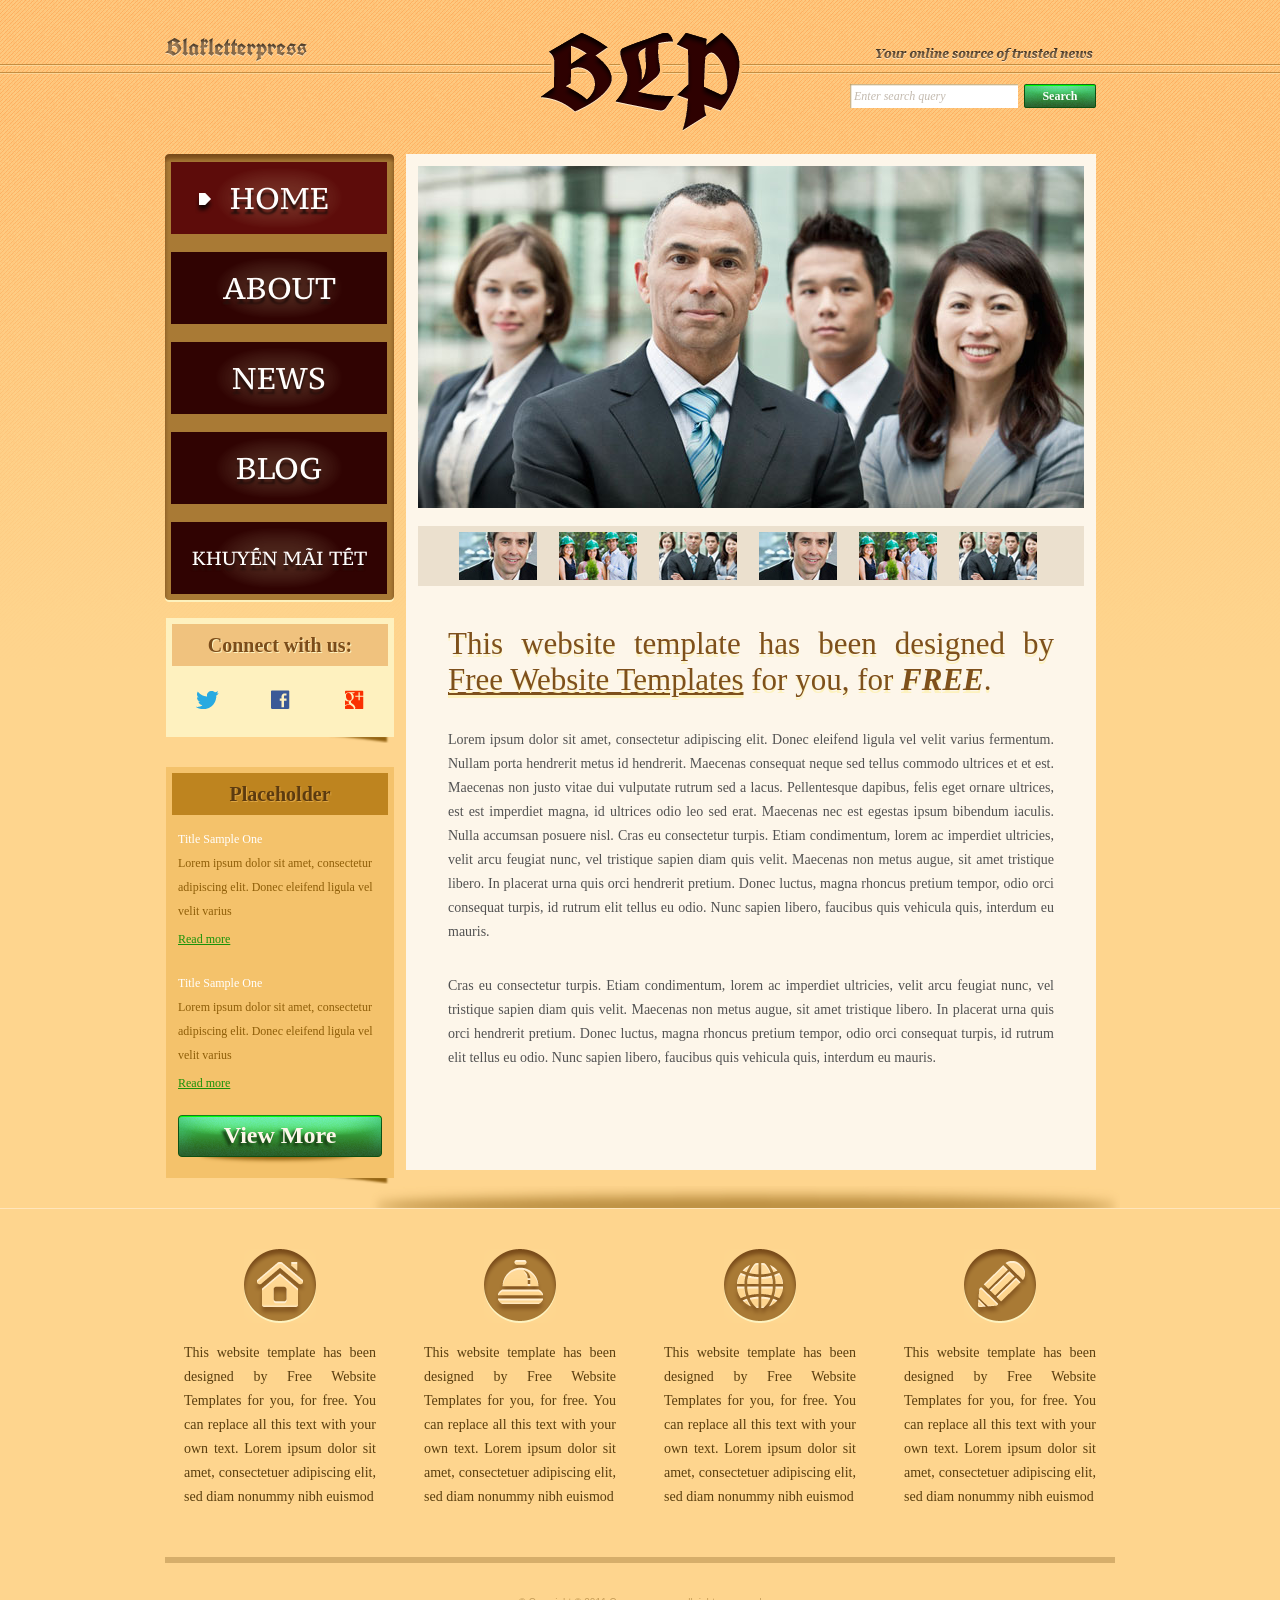
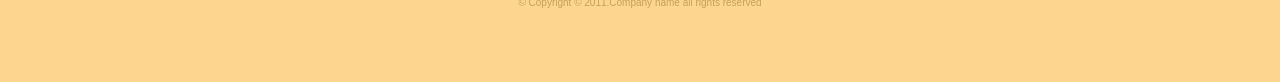
<file: index.html>
<!DOCTYPE html>
<!-- Website template by freewebsitetemplates.com -->
<html>
<head>
	<meta charset="UTF-8">
	<title>Blakletterpress Website Template</title>
	<link rel="stylesheet" href="css/style.css" type="text/css">
</head>
<body>
	<div id="page">
		<div id="header">
			<div id="motto">
				<a href="index.html" class="sitename"><img src="images/blakletterpress.png" height="24" width="142" alt="SiteName"></a>
				<p>
					<img src="images/header-text.png" height="14" width="218" alt="Text">
				</p>
			</div>
			<div id="logo">
				<a href="index.html"><img src="images/logo.png" alt="LOGO"></a>
			</div>
			<div id="searchbar">
				<form action="#" method="post">
					<input type="text" value="Enter search query" class="txtfield" onBlur="javascript:if(this.value==''){this.value=this.defaultValue;}" onFocus="javascript:if(this.value==this.defaultValue){this.value='';}">
					<input type="submit" value="Search" class="btn">
				</form>
			</div>
		</div>
		<div id="contents">
			<div id="main">
				<div id="gallery">
					<div>
						<img src="images/team-large.jpg" alt="Img">
					</div>
					<ul>
						<li>
							<img src="images/smiling.jpg" alt="Img">
						</li>
						<li>
							<img src="images/ecofriends.jpg" alt="Img">
						</li>
						<li>
							<img src="images/team.jpg" alt="Img">
						</li>
						<li>
							<img src="images/smiling.jpg" alt="Img">
						</li>
						<li>
							<img src="images/ecofriends.jpg" alt="Img">
						</li>
						<li>
							<img src="images/team.jpg" alt="Img">
						</li>
					</ul>
				</div>
				<div class="body">
					<h1>This website template has been designed by <a href="http://www.freewebsitetemplates.com/">Free Website Templates</a> for you, for <em>free</em>.</h1>
					<p>
						Lorem ipsum dolor sit amet, consectetur adipiscing elit. Donec eleifend ligula vel velit varius fermentum. Nullam porta hendrerit metus id hendrerit. Maecenas consequat neque sed tellus commodo ultrices et et est. Maecenas non justo vitae dui vulputate rutrum sed a lacus. Pellentesque dapibus, felis eget ornare ultrices, est est imperdiet magna, id ultrices odio leo sed erat. Maecenas nec est egestas ipsum bibendum iaculis. Nulla accumsan posuere nisl. Cras eu consectetur turpis. Etiam condimentum, lorem ac imperdiet ultricies, velit arcu feugiat nunc, vel tristique sapien diam quis velit. Maecenas non metus augue, sit amet tristique libero. In placerat urna quis orci hendrerit pretium. Donec luctus, magna rhoncus pretium tempor, odio orci consequat turpis, id rutrum elit tellus eu odio. Nunc sapien libero, faucibus quis vehicula quis, interdum eu mauris.
					</p>
					<p>
						Cras eu consectetur turpis. Etiam condimentum, lorem ac imperdiet ultricies, velit arcu feugiat nunc, vel tristique sapien diam quis velit. Maecenas non metus augue, sit amet tristique libero. In placerat urna quis orci hendrerit pretium. Donec luctus, magna rhoncus pretium tempor, odio orci consequat turpis, id rutrum elit tellus eu odio. Nunc sapien libero, faucibus quis vehicula quis, interdum eu mauris.
					</p>
				</div>
			</div>
			<div id="sidebar">
				<div id="navigation">
					<div>
						<ul>
							<li class="selected">
								<a href="index.html">Home</a>
							</li>
							<li>
								<a href="about.html">About</a>
							</li>
							<li>
								<a href="news.html">News</a>
							</li>
							<li>
								<a href="blog.html">Blog</a>
							</li>
							<li class="promo">
								<a href="bai-tap-1/index.html">Khuyến mãi Tết</a>
							</li>
						</ul>
					</div>
				</div>
				<div class="section">
					<div id="connect">
						<h2>Connect with us:</h2>
						<a href="http://freewebsitetemplates.com/go/twitter/" target="_blank" class="twitter"></a> <a href="http://freewebsitetemplates.com/go/facebook/" target="_blank" class="facebook"></a> <a href="http://freewebsitetemplates.com/go/googleplus/" target="_blank" class="googleplus"></a>
					</div>
				</div>
				<div class="section">
					<div id="posts">
						<h2>Placeholder</h2>
						<ul>
							<li>
								<h5>Title Sample One</h5>
								<p>
									Lorem ipsum dolor sit amet, consectetur adipiscing elit. Donec eleifend ligula vel velit varius
								</p>
								<a href="news.html" class="more">Read more</a>
							</li>
							<li>
								<h5>Title Sample One</h5>
								<p>
									Lorem ipsum dolor sit amet, consectetur adipiscing elit. Donec eleifend ligula vel velit varius
								</p>
								<a href="news.html" class="more">Read more</a>
							</li>
						</ul>
						<a href="news.html" class="btn2">View More</a>
					</div>
				</div>
			</div>
		</div>
		<div id="footer">
			<div>
				<ul id="featured">
					<li>
						<a href="index.html" class="home"></a>
						<p>
							This website template has been designed by Free Website Templates for you, for free. You can replace all this text with your own text. Lorem ipsum dolor sit amet, consectetuer adipiscing elit, sed diam nonummy nibh euismod
						</p>
					</li>
					<li>
						<a href="index.html" class="bell"></a>
						<p>
							This website template has been designed by Free Website Templates for you, for free. You can replace all this text with your own text. Lorem ipsum dolor sit amet, consectetuer adipiscing elit, sed diam nonummy nibh euismod
						</p>
					</li>
					<li>
						<a href="index.html" class="globe"></a>
						<p>
							This website template has been designed by Free Website Templates for you, for free. You can replace all this text with your own text. Lorem ipsum dolor sit amet, consectetuer adipiscing elit, sed diam nonummy nibh euismod
						</p>
					</li>
					<li>
						<a href="index.html" class="pencil"></a>
						<p>
							This website template has been designed by Free Website Templates for you, for free. You can replace all this text with your own text. Lorem ipsum dolor sit amet, consectetuer adipiscing elit, sed diam nonummy nibh euismod
						</p>
					</li>
				</ul>
				<p id="footnote">
					© Copyright © 2011.Company name all rights reserved
				</p>
			</div>
		</div>
	</div>
</body>
</html>
</file>
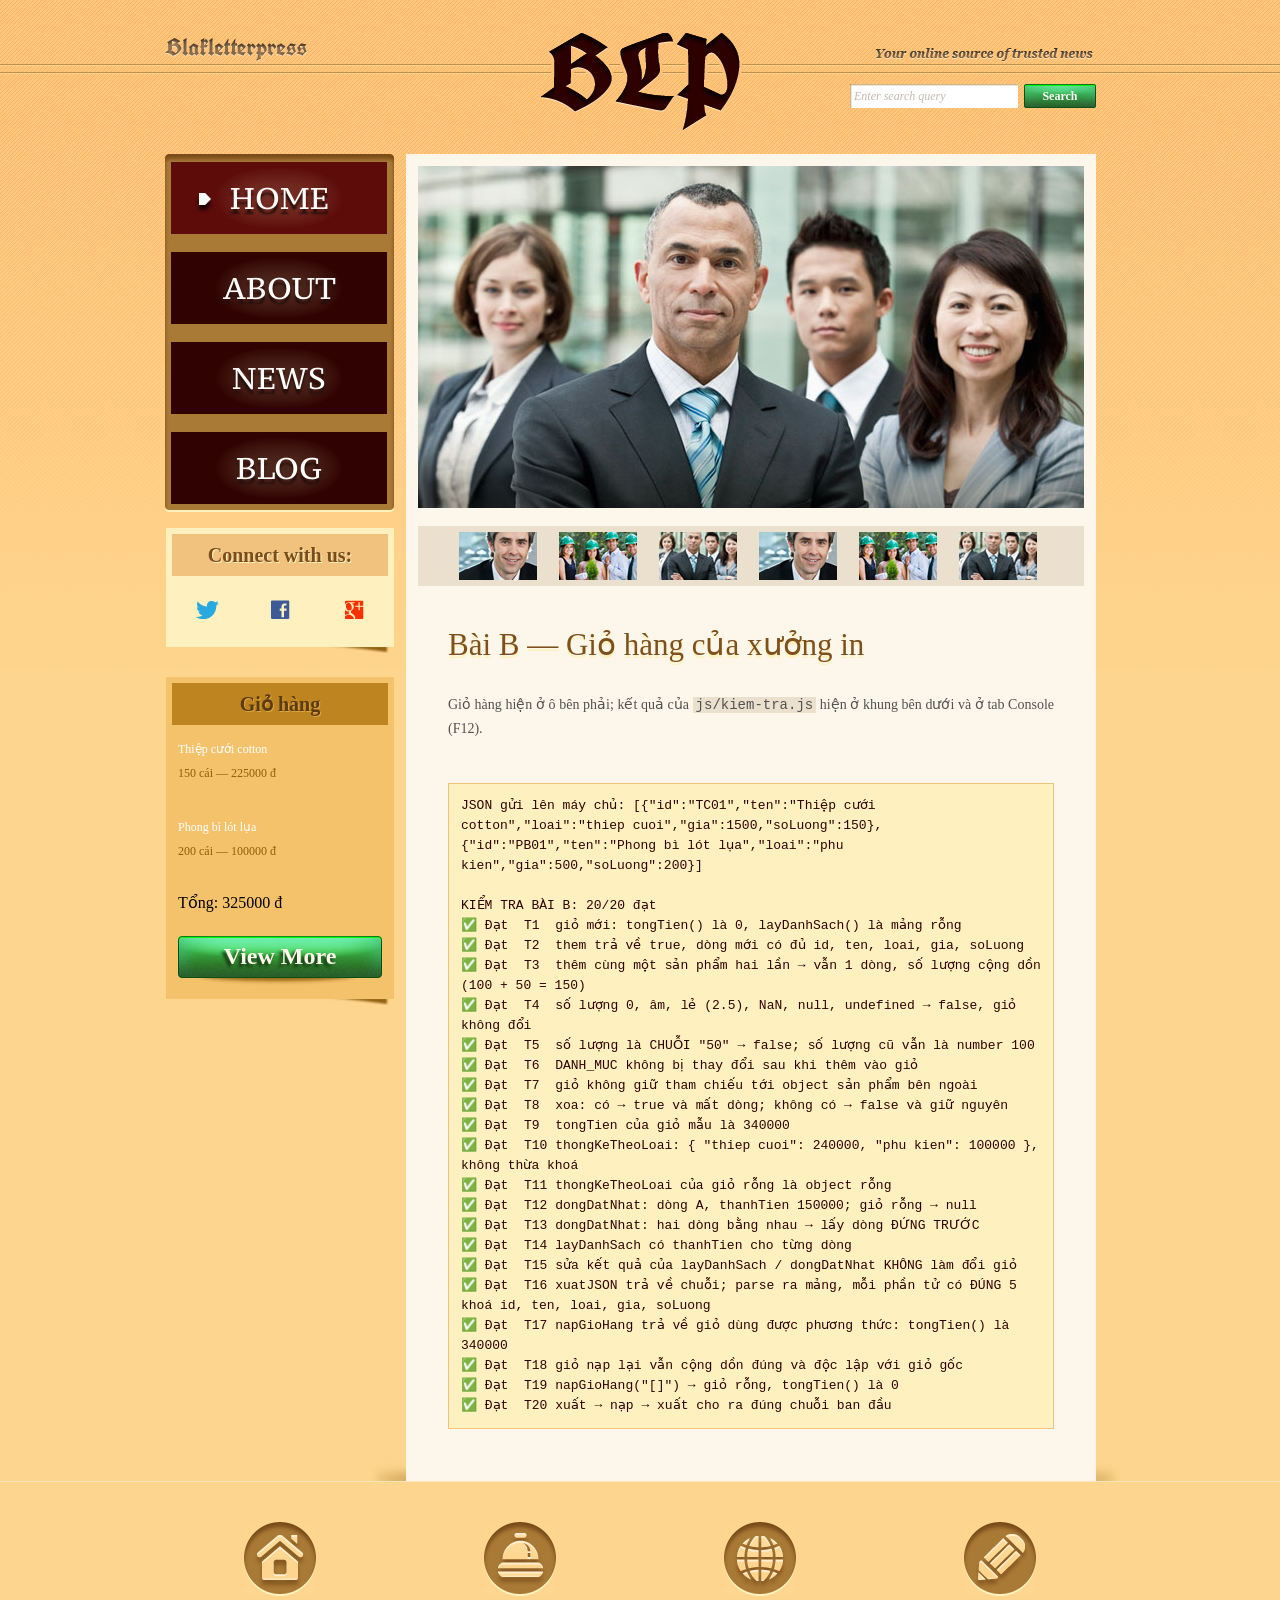
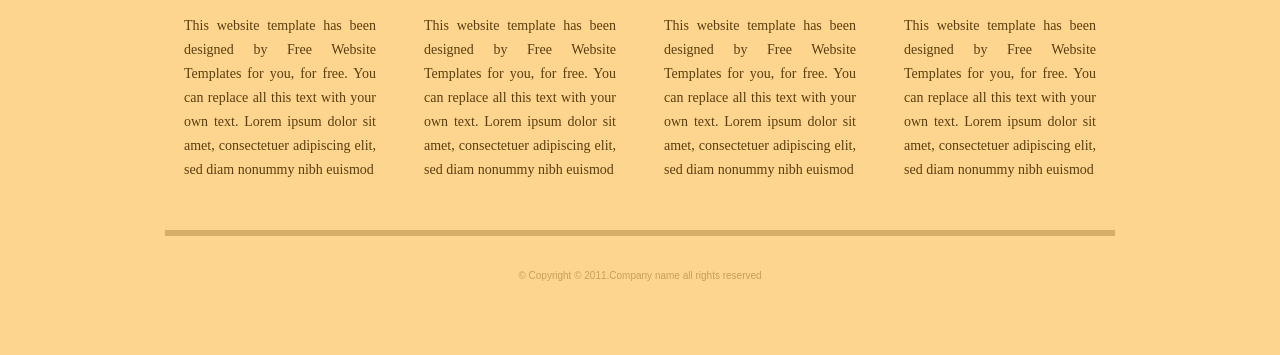
<file: Bai tap 2 - JS tin tuc va gio hang/index.html>
<!DOCTYPE html>
<!-- Website template by freewebsitetemplates.com -->
<html>
<head>
	<meta charset="UTF-8">
	<title>Bài B – Giỏ hàng | Blakletterpress</title>
	<link rel="stylesheet" href="css/style.css" type="text/css">
	<link rel="stylesheet" href="css/bai-js.css" type="text/css">
</head>
<body>
	<div id="page">
		<div id="header">
			<div id="motto">
				<a href="index.html" class="sitename"><img src="images/blakletterpress.png" height="24" width="142" alt="SiteName"></a>
				<p>
					<img src="images/header-text.png" height="14" width="218" alt="Text">
				</p>
			</div>
			<div id="logo">
				<a href="index.html"><img src="images/logo.png" alt="LOGO"></a>
			</div>
			<div id="searchbar">
				<form action="#" method="post">
					<input type="text" value="Enter search query" class="txtfield" onBlur="javascript:if(this.value==''){this.value=this.defaultValue;}" onFocus="javascript:if(this.value==this.defaultValue){this.value='';}">
					<input type="submit" value="Search" class="btn">
				</form>
			</div>
		</div>
		<div id="contents">
			<div id="main">
				<div id="gallery">
					<div>
						<img src="images/team-large.jpg" alt="Img">
					</div>
					<ul>
						<li>
							<img src="images/smiling.jpg" alt="Img">
						</li>
						<li>
							<img src="images/ecofriends.jpg" alt="Img">
						</li>
						<li>
							<img src="images/team.jpg" alt="Img">
						</li>
						<li>
							<img src="images/smiling.jpg" alt="Img">
						</li>
						<li>
							<img src="images/ecofriends.jpg" alt="Img">
						</li>
						<li>
							<img src="images/team.jpg" alt="Img">
						</li>
					</ul>
				</div>
				<div class="body">
					<h1>Bài B — Giỏ hàng của xưởng in</h1>
					<p>
						Giỏ hàng hiện ở ô bên phải; kết quả của <code>js/kiem-tra.js</code> hiện ở khung bên dưới và ở tab Console (F12).
					</p>
					<pre id="ket-qua"></pre>
				</div>
			</div>
			<div id="sidebar">
				<div id="navigation">
					<div>
						<ul>
							<li class="selected">
								<a href="index.html">Home</a>
							</li>
							<li>
								<a href="about.html">About</a>
							</li>
							<li>
								<a href="news.html">News</a>
							</li>
							<li>
								<a href="blog.html">Blog</a>
							</li>
						</ul>
					</div>
				</div>
				<div class="section">
					<div id="connect">
						<h2>Connect with us:</h2>
						<a href="http://freewebsitetemplates.com/go/twitter/" target="_blank" class="twitter"></a> <a href="http://freewebsitetemplates.com/go/facebook/" target="_blank" class="facebook"></a> <a href="http://freewebsitetemplates.com/go/googleplus/" target="_blank" class="googleplus"></a>
					</div>
				</div>
				<div class="section">
					<div id="posts">
						<h2>Giỏ hàng</h2>
						<ul id="gio-hang">
							<li>
								<h5>Title Sample One</h5>
								<p>
									Lorem ipsum dolor sit amet, consectetur adipiscing elit. Donec eleifend ligula vel velit varius
								</p>
								<a href="news.html" class="more">Read more</a>
							</li>
							<li>
								<h5>Title Sample One</h5>
								<p>
									Lorem ipsum dolor sit amet, consectetur adipiscing elit. Donec eleifend ligula vel velit varius
								</p>
								<a href="news.html" class="more">Read more</a>
							</li>
						</ul>
						<a href="news.html" class="btn2">View More</a>
					</div>
				</div>
			</div>
		</div>
		<div id="footer">
			<div>
				<ul id="featured">
					<li>
						<a href="index.html" class="home"></a>
						<p>
							This website template has been designed by Free Website Templates for you, for free. You can replace all this text with your own text. Lorem ipsum dolor sit amet, consectetuer adipiscing elit, sed diam nonummy nibh euismod
						</p>
					</li>
					<li>
						<a href="index.html" class="bell"></a>
						<p>
							This website template has been designed by Free Website Templates for you, for free. You can replace all this text with your own text. Lorem ipsum dolor sit amet, consectetuer adipiscing elit, sed diam nonummy nibh euismod
						</p>
					</li>
					<li>
						<a href="index.html" class="globe"></a>
						<p>
							This website template has been designed by Free Website Templates for you, for free. You can replace all this text with your own text. Lorem ipsum dolor sit amet, consectetuer adipiscing elit, sed diam nonummy nibh euismod
						</p>
					</li>
					<li>
						<a href="index.html" class="pencil"></a>
						<p>
							This website template has been designed by Free Website Templates for you, for free. You can replace all this text with your own text. Lorem ipsum dolor sit amet, consectetuer adipiscing elit, sed diam nonummy nibh euismod
						</p>
					</li>
				</ul>
				<p id="footnote">
					© Copyright © 2011.Company name all rights reserved
				</p>
			</div>
		</div>
	</div>
	<script src="js/ho-tro.js"></script>
	<script src="js/bai-b-gio-hang.js"></script>
	<script src="js/kiem-tra.js"></script>
</body>
</html>
</file>
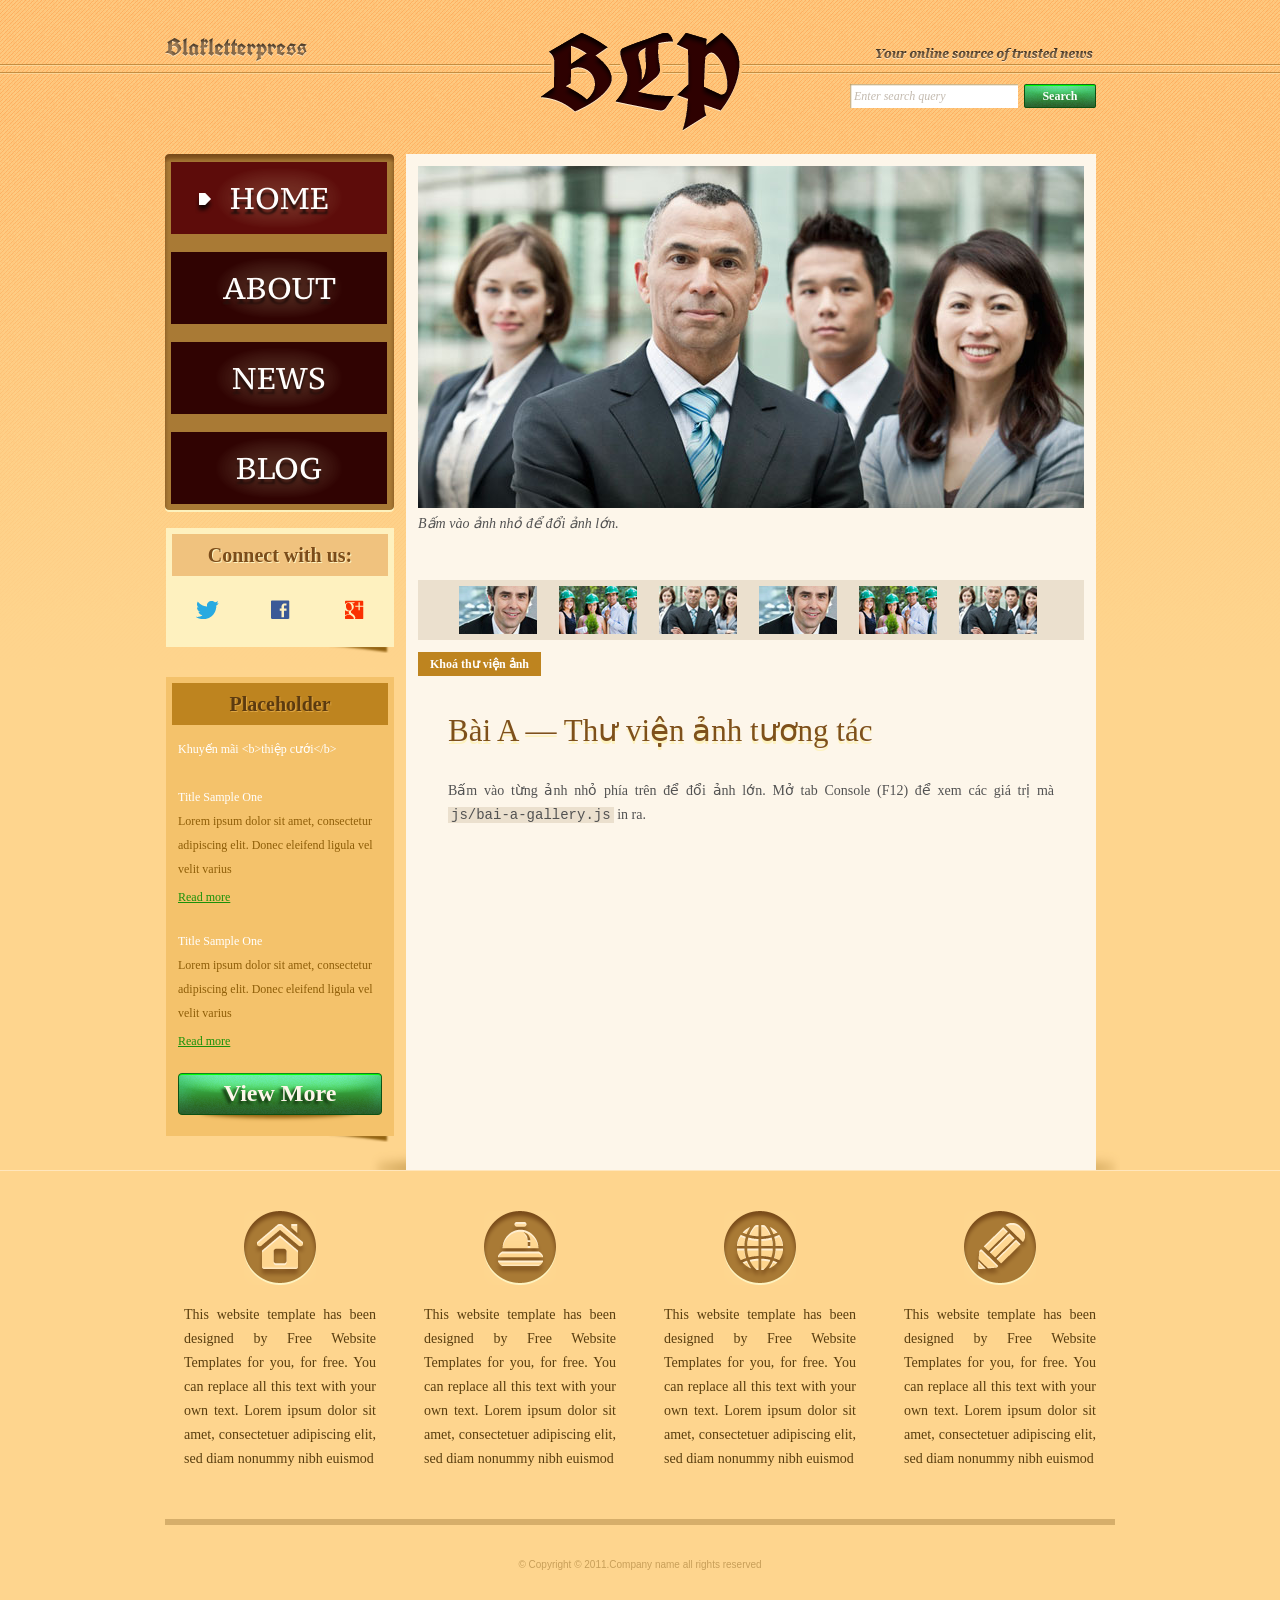
<file: Bai tap 3 - JS thu vien anh va tin nhanh/index.html>
<!DOCTYPE html>
<!-- Website template by freewebsitetemplates.com -->
<html>
<head>
	<meta charset="UTF-8">
	<title>Bài A – Thư viện ảnh | Blakletterpress</title>
	<link rel="stylesheet" href="css/style.css" type="text/css">
	<link rel="stylesheet" href="css/bai-js.css" type="text/css">
</head>
<body>
	<div id="page">
		<div id="header">
			<div id="motto">
				<a href="index.html" class="sitename"><img src="images/blakletterpress.png" height="24" width="142" alt="SiteName"></a>
				<p>
					<img src="images/header-text.png" height="14" width="218" alt="Text">
				</p>
			</div>
			<div id="logo">
				<a href="index.html"><img src="images/logo.png" alt="LOGO"></a>
			</div>
			<div id="searchbar">
				<form action="#" method="post">
					<input type="text" id="o-tim-kiem" value="Enter search query" class="txtfield">
					<input type="submit" value="Search" class="btn">
				</form>
			</div>
		</div>
		<div id="contents">
			<div id="main">
				<div id="gallery">
					<div>
						<img src="images/team-large.jpg" alt="Img">
					</div>
					<ul>
						<li>
							<img src="images/smiling.jpg" alt="meeting">
						</li>
						<li>
							<img src="images/ecofriends.jpg" alt="team-large">
						</li>
						<li>
							<img src="images/team.jpg" alt="team-large">
						</li>
						<li>
							<img src="images/smiling.jpg" alt="meeting">
						</li>
						<li>
							<img src="images/ecofriends.jpg" alt="team-large">
						</li>
						<li>
							<img src="images/team.jpg" alt="team-large">
						</li>
					</ul>
					<button type="button" id="nut-khoa">Khoá thư viện ảnh</button>
				</div>
				<div class="body">
					<h1>Bài A — Thư viện ảnh tương tác</h1>
					<p>
						Bấm vào từng ảnh nhỏ phía trên để đổi ảnh lớn. Mở tab Console (F12) để xem các giá trị mà <code>js/bai-a-gallery.js</code> in ra.
					</p>
				</div>
			</div>
			<div id="sidebar">
				<div id="navigation">
					<div>
						<ul>
							<li class="selected">
								<a href="index.html">Home</a>
							</li>
							<li>
								<a href="about.html">About</a>
							</li>
							<li>
								<a href="news.html">News</a>
							</li>
							<li>
								<a href="blog.html">Blog</a>
							</li>
						</ul>
					</div>
				</div>
				<div class="section">
					<div id="connect">
						<h2>Connect with us:</h2>
						<a href="http://freewebsitetemplates.com/go/twitter/" target="_blank" class="twitter"></a> <a href="http://freewebsitetemplates.com/go/facebook/" target="_blank" class="facebook"></a> <a href="http://freewebsitetemplates.com/go/googleplus/" target="_blank" class="googleplus"></a>
					</div>
				</div>
				<div class="section">
					<div id="posts">
						<h2>Placeholder</h2>
						<ul>
							<li>
								<h5>Title Sample One</h5>
								<p>
									Lorem ipsum dolor sit amet, consectetur adipiscing elit. Donec eleifend ligula vel velit varius
								</p>
								<a href="news.html" class="more">Read more</a>
							</li>
							<li>
								<h5>Title Sample One</h5>
								<p>
									Lorem ipsum dolor sit amet, consectetur adipiscing elit. Donec eleifend ligula vel velit varius
								</p>
								<a href="news.html" class="more">Read more</a>
							</li>
						</ul>
						<a href="news.html" class="btn2">View More</a>
					</div>
				</div>
			</div>
		</div>
		<div id="footer">
			<div>
				<ul id="featured">
					<li>
						<a href="index.html" class="home"></a>
						<p>
							This website template has been designed by Free Website Templates for you, for free. You can replace all this text with your own text. Lorem ipsum dolor sit amet, consectetuer adipiscing elit, sed diam nonummy nibh euismod
						</p>
					</li>
					<li>
						<a href="index.html" class="bell"></a>
						<p>
							This website template has been designed by Free Website Templates for you, for free. You can replace all this text with your own text. Lorem ipsum dolor sit amet, consectetuer adipiscing elit, sed diam nonummy nibh euismod
						</p>
					</li>
					<li>
						<a href="index.html" class="globe"></a>
						<p>
							This website template has been designed by Free Website Templates for you, for free. You can replace all this text with your own text. Lorem ipsum dolor sit amet, consectetuer adipiscing elit, sed diam nonummy nibh euismod
						</p>
					</li>
					<li>
						<a href="index.html" class="pencil"></a>
						<p>
							This website template has been designed by Free Website Templates for you, for free. You can replace all this text with your own text. Lorem ipsum dolor sit amet, consectetuer adipiscing elit, sed diam nonummy nibh euismod
						</p>
					</li>
				</ul>
				<p id="footnote">
					© Copyright © 2011.Company name all rights reserved
				</p>
			</div>
		</div>
	</div>
	<script src="js/bai-a-gallery.js"></script>
</body>
</html>
</file>
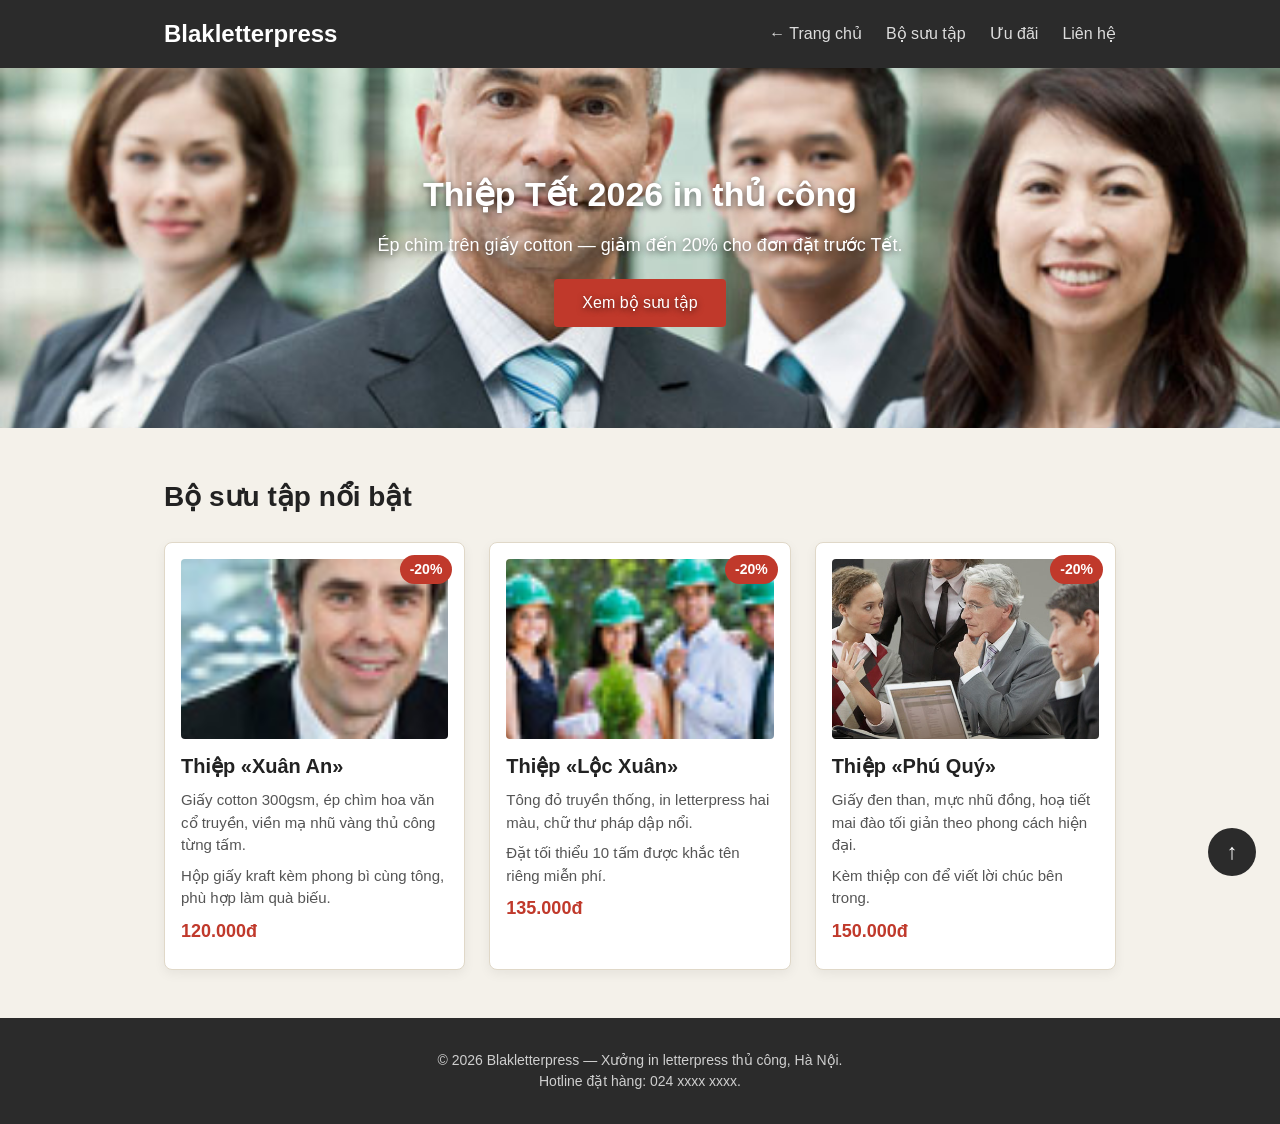
<file: bai-tap-1/index.html>
<!DOCTYPE html>
<html lang="vi">
<head>
	<meta charset="UTF-8">
	<meta name="viewport" content="width=device-width, initial-scale=1.0">
	<title>Khuyến mãi thiệp Tết 2026 — Blakletterpress</title>
	<link rel="stylesheet" href="style-loi.css">
</head>
<body>
	<header class="site-header">
		<div class="header-inner">
			<a href="../index.html" class="brand">Blakletterpress</a>
			<nav class="main-nav">
				<ul>
					<li><a href="../index.html">← Trang chủ</a></li>
					<li><a href="#bo-suu-tap">Bộ sưu tập</a></li>
					<li><a href="#uu-dai">Ưu đãi</a></li>
					<li><a href="#lien-he">Liên hệ</a></li>
				</ul>
			</nav>
		</div>
	</header>

	<section class="hero">
		<img class="hero-bg" src="./images/team-large.jpg" alt="Xưởng in letterpress Blakletterpress">
		<div class="hero-overlay">
			<h1>Thiệp Tết 2026 in thủ công</h1>
			<p>Ép chìm trên giấy cotton — giảm đến 20% cho đơn đặt trước Tết.</p>
			<a href="#bo-suu-tap" class="hero-btn">Xem bộ sưu tập</a>
		</div>
	</section>

	<main>
		<section id="bo-suu-tap" class="products">
			<h2>Bộ sưu tập nổi bật</h2>
			<div class="card-list">

				<article class="card">
					<span class="badge">-20%</span>
					<img src="./images/smiling.jpg" alt="Thiệp Xuân An">
					<div class="card-body">
						<h3>Thiệp &laquo;Xuân An&raquo;</h3>
						<p>Giấy cotton 300gsm, ép chìm hoa văn cổ truyền, viền mạ nhũ vàng thủ công từng tấm.</p>
						<p>Hộp giấy kraft kèm phong bì cùng tông, phù hợp làm quà biếu.</p>
						<p class="price">120.000đ</p>
					</div>
				</article>

				<article class="card">
					<span class="badge">-20%</span>
					<img src="./images/ecofriends.jpg" alt="Thiệp Lộc Xuân">
					<div class="card-body">
						<h3>Thiệp &laquo;Lộc Xuân&raquo;</h3>
						<p>Tông đỏ truyền thống, in letterpress hai màu, chữ thư pháp dập nổi.</p>
						<p>Đặt tối thiểu 10 tấm được khắc tên riêng miễn phí.</p>
						<p class="price">135.000đ</p>
					</div>
				</article>

				<article class="card">
					<span class="badge">-20%</span>
					<img src="./images/meeting.jpg" alt="Thiệp Phú Quý">
					<div class="card-body">
						<h3>Thiệp &laquo;Phú Quý&raquo;</h3>
						<p>Giấy đen than, mực nhũ đồng, hoạ tiết mai đào tối giản theo phong cách hiện đại.</p>
						<p>Kèm thiệp con để viết lời chúc bên trong.</p>
						<p class="price">150.000đ</p>
					</div>
				</article>

			</div>
		</section>
	</main>

	<a href="#" class="back-to-top" aria-label="Lên đầu trang">↑</a>

	<footer id="lien-he" class="site-footer">
		<p>© 2026 Blakletterpress — Xưởng in letterpress thủ công, Hà Nội.</p>
		<p>Hotline đặt hàng: 024&nbsp;xxxx&nbsp;xxxx.</p>
	</footer>
</body>
</html>
</file>
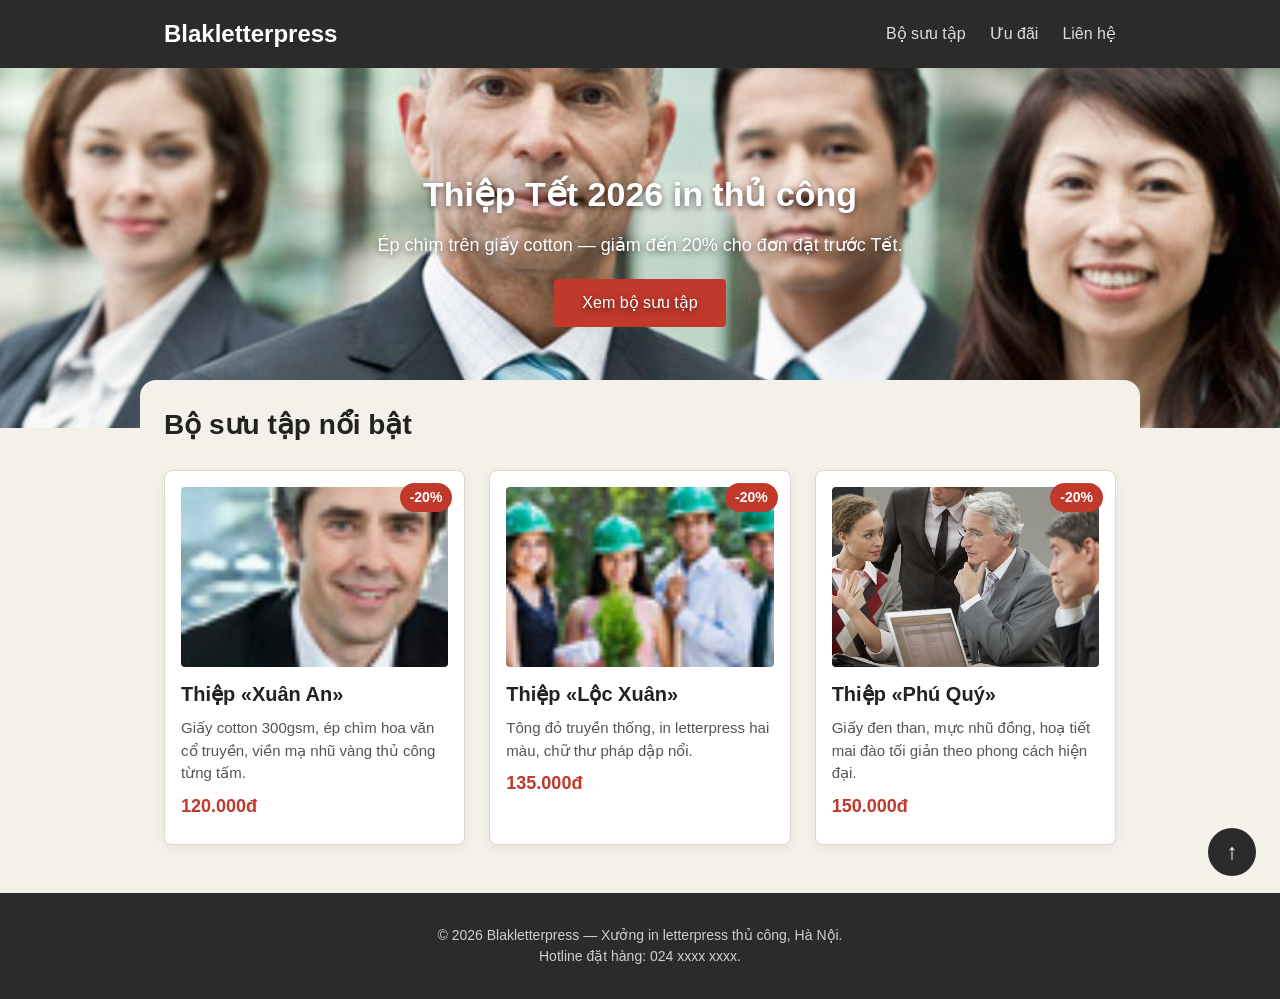
<file: baitap2/index.html>
<!DOCTYPE html>
<html lang="vi">
<head>
	<meta charset="UTF-8">
	<meta name="viewport" content="width=device-width, initial-scale=1.0">
	<title>Khuyến mãi thiệp Tết 2026 — Blakletterpress</title>
	<link rel="stylesheet" href="style-loi.css">
</head>
<body>
	<div class="page">
		<header class="site-header">
			<div class="header-inner">
				<a href="#" class="brand">Blakletterpress</a>
				<nav class="main-nav">
					<ul>
						<li><a href="#bo-suu-tap">Bộ sưu tập</a></li>
						<li><a href="#uu-dai">Ưu đãi</a></li>
						<li><a href="#lien-he">Liên hệ</a></li>
					</ul>
				</nav>
			</div>
		</header>

		<section class="hero">
			<img class="hero-bg" src="./images/team-large.jpg" alt="Xưởng in letterpress Blakletterpress">
			<div class="hero-overlay">
				<h1>Thiệp Tết 2026 in thủ công</h1>
				<p>Ép chìm trên giấy cotton — giảm đến 20% cho đơn đặt trước Tết.</p>
				<a href="#bo-suu-tap" class="hero-btn">Xem bộ sưu tập</a>
			</div>
		</section>

		<main>
			<section id="bo-suu-tap" class="products">
				<h2>Bộ sưu tập nổi bật</h2>
				<div class="card-list">

					<article class="card">
						<span class="badge">-20%</span>
						<img src="./images/smiling.jpg" alt="Thiệp Xuân An">
						<div class="card-body">
							<h3>Thiệp &laquo;Xuân An&raquo;</h3>
							<p>Giấy cotton 300gsm, ép chìm hoa văn cổ truyền, viền mạ nhũ vàng thủ công từng tấm.</p>
							<p class="price">120.000đ</p>
						</div>
					</article>

					<article class="card">
						<span class="badge">-20%</span>
						<img src="./images/ecofriends.jpg" alt="Thiệp Lộc Xuân">
						<div class="card-body">
							<h3>Thiệp &laquo;Lộc Xuân&raquo;</h3>
							<p>Tông đỏ truyền thống, in letterpress hai màu, chữ thư pháp dập nổi.</p>
							<p class="price">135.000đ</p>
						</div>
					</article>

					<article class="card">
						<span class="badge">-20%</span>
						<img src="./images/meeting.jpg" alt="Thiệp Phú Quý">
						<div class="card-body">
							<h3>Thiệp &laquo;Phú Quý&raquo;</h3>
							<p>Giấy đen than, mực nhũ đồng, hoạ tiết mai đào tối giản theo phong cách hiện đại.</p>
							<p class="price">150.000đ</p>
						</div>
					</article>

				</div>
			</section>
		</main>

		<a href="#" class="back-to-top" aria-label="Lên đầu trang">↑</a>

		<footer id="lien-he" class="site-footer">
			<p>© 2026 Blakletterpress — Xưởng in letterpress thủ công, Hà Nội.</p>
			<p>Hotline đặt hàng: 024&nbsp;xxxx&nbsp;xxxx.</p>
		</footer>
	</div>
</body>
</html>
</file>
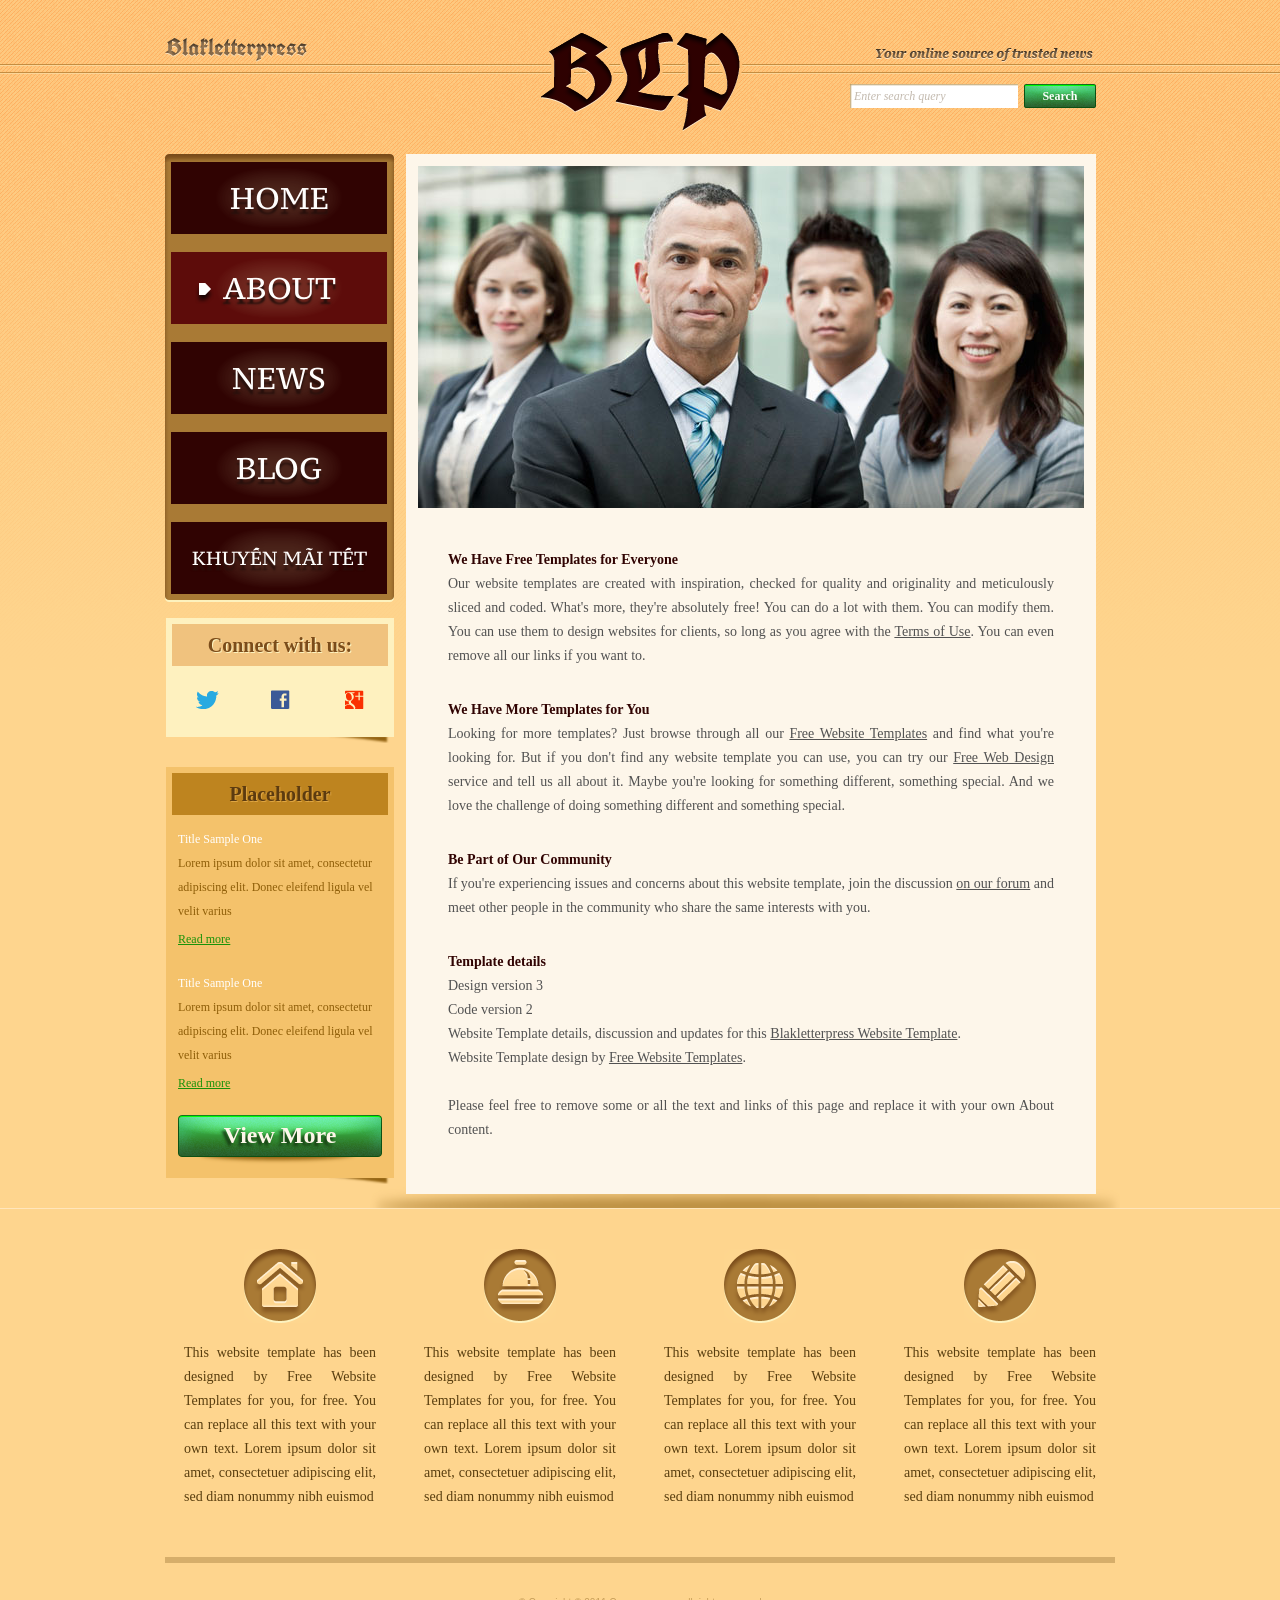
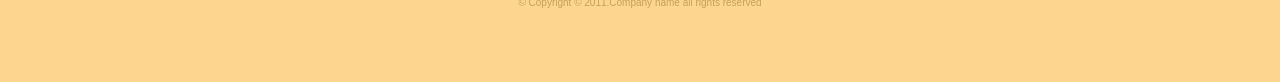
<file: about.html>
<!DOCTYPE html>
<!-- Website template by freewebsitetemplates.com -->
<html>
<head>
	<meta charset="UTF-8">
	<title>About - Blakletterpress Website Template</title>
	<link rel="stylesheet" href="css/style.css" type="text/css">
</head>
<body>
	<div id="page">
		<div id="header">
			<div id="motto">
				<a href="index.html" class="sitename"><img src="images/blakletterpress.png" height="24" width="142" alt="SiteName"></a>
				<p>
					<img src="images/header-text.png" height="14" width="218" alt="Text">
				</p>
			</div>
			<div id="logo">
				<a href="index.html"><img src="images/logo.png" alt="LOGO"></a>
			</div>
			<div id="searchbar">
				<form action="#" method="post">
					<input type="text" value="Enter search query" class="txtfield" onBlur="javascript:if(this.value==''){this.value=this.defaultValue;}" onFocus="javascript:if(this.value==this.defaultValue){this.value='';}">
					<input type="submit" value="Search" class="btn">
				</form>
			</div>
		</div>
		<div id="contents">
			<div id="main">
				<div id="gallery">
					<div>
						<img src="images/team-large.jpg" alt="Img">
					</div>
				</div>
				<div id="about" class="body">
					<h4>We Have Free Templates for Everyone</h4>
					<p>
						Our website templates are created with inspiration, checked for quality and originality and meticulously sliced and coded. What's more, they're absolutely free! You can do a lot with them. You can modify them. You can use them to design websites for clients, so long as you agree with the <a href="http://www.freewebsitetemplates.com/about/terms/">Terms of Use</a>. You can even remove all our links if you want to.
					</p>
					<h4>We Have More Templates for You</h4>
					<p>
						Looking for more templates? Just browse through all our <a href="http://www.freewebsitetemplates.com/">Free Website Templates</a> and find what you're looking for. But if you don't find any website template you can use, you can try our <a href="http://www.freewebsitetemplates.com/freewebdesign/">Free Web Design</a> service and tell us all about it. Maybe you're looking for something different, something special. And we love the challenge of doing something different and something special.
					</p>
					<h4>Be Part of Our Community</h4>
					<p>
						If you're experiencing issues and concerns about this website template, join the discussion <a href="http://www.freewebsitetemplates.com/forums/">on our forum</a> and meet other people in the community who share the same interests with you.
					</p>
					<h4>Template details</h4>
					<p>
						Design version 3<br> Code version 2<br> Website Template details, discussion and updates for this <a href="http://www.freewebsitetemplates.com/forums/f18/">Blakletterpress Website Template</a>.<br> Website Template design by <a href="http://www.freewebsitetemplates.com/">Free Website Templates</a>.<br><br> Please feel free to remove some or all the text and links of this page and replace it with your own About content.
					</p>
				</div>
			</div>
			<div id="sidebar">
				<div id="navigation">
					<div>
						<ul>
							<li>
								<a href="index.html">Home</a>
							</li>
							<li class="selected">
								<a href="about.html">About</a>
							</li>
							<li>
								<a href="news.html">News</a>
							</li>
							<li>
								<a href="blog.html">Blog</a>
							</li>
							<li class="promo">
								<a href="bai-tap-1/index.html">Khuyến mãi Tết</a>
							</li>
						</ul>
					</div>
				</div>
				<div class="section">
					<div id="connect">
						<h2>Connect with us:</h2>
						<a href="http://freewebsitetemplates.com/go/twitter/" target="_blank" class="twitter"></a> <a href="http://freewebsitetemplates.com/go/facebook/" target="_blank" class="facebook"></a> <a href="http://freewebsitetemplates.com/go/googleplus/" target="_blank" class="googleplus"></a>
					</div>
				</div>
				<div class="section">
					<div id="posts">
						<h2>Placeholder</h2>
						<ul>
							<li>
								<h5>Title Sample One</h5>
								<p>
									Lorem ipsum dolor sit amet, consectetur adipiscing elit. Donec eleifend ligula vel velit varius
								</p>
								<a href="news.html" class="more">Read more</a>
							</li>
							<li>
								<h5>Title Sample One</h5>
								<p>
									Lorem ipsum dolor sit amet, consectetur adipiscing elit. Donec eleifend ligula vel velit varius
								</p>
								<a href="news.html" class="more">Read more</a>
							</li>
						</ul>
						<a href="news.html" class="btn2">View More</a>
					</div>
				</div>
			</div>
		</div>
		<div id="footer">
			<div>
				<ul id="featured">
					<li>
						<a href="index.html" class="home"></a>
						<p>
							This website template has been designed by Free Website Templates for you, for free. You can replace all this text with your own text. Lorem ipsum dolor sit amet, consectetuer adipiscing elit, sed diam nonummy nibh euismod
						</p>
					</li>
					<li>
						<a href="index.html" class="bell"></a>
						<p>
							This website template has been designed by Free Website Templates for you, for free. You can replace all this text with your own text. Lorem ipsum dolor sit amet, consectetuer adipiscing elit, sed diam nonummy nibh euismod
						</p>
					</li>
					<li>
						<a href="index.html" class="globe"></a>
						<p>
							This website template has been designed by Free Website Templates for you, for free. You can replace all this text with your own text. Lorem ipsum dolor sit amet, consectetuer adipiscing elit, sed diam nonummy nibh euismod
						</p>
					</li>
					<li>
						<a href="index.html" class="pencil"></a>
						<p>
							This website template has been designed by Free Website Templates for you, for free. You can replace all this text with your own text. Lorem ipsum dolor sit amet, consectetuer adipiscing elit, sed diam nonummy nibh euismod
						</p>
					</li>
					</li>
				</ul>
				<p id="footnote">
					© Copyright © 2011.Company name all rights reserved
				</p>
			</div>
		</div>
	</div>
</body>
</html>
</file>
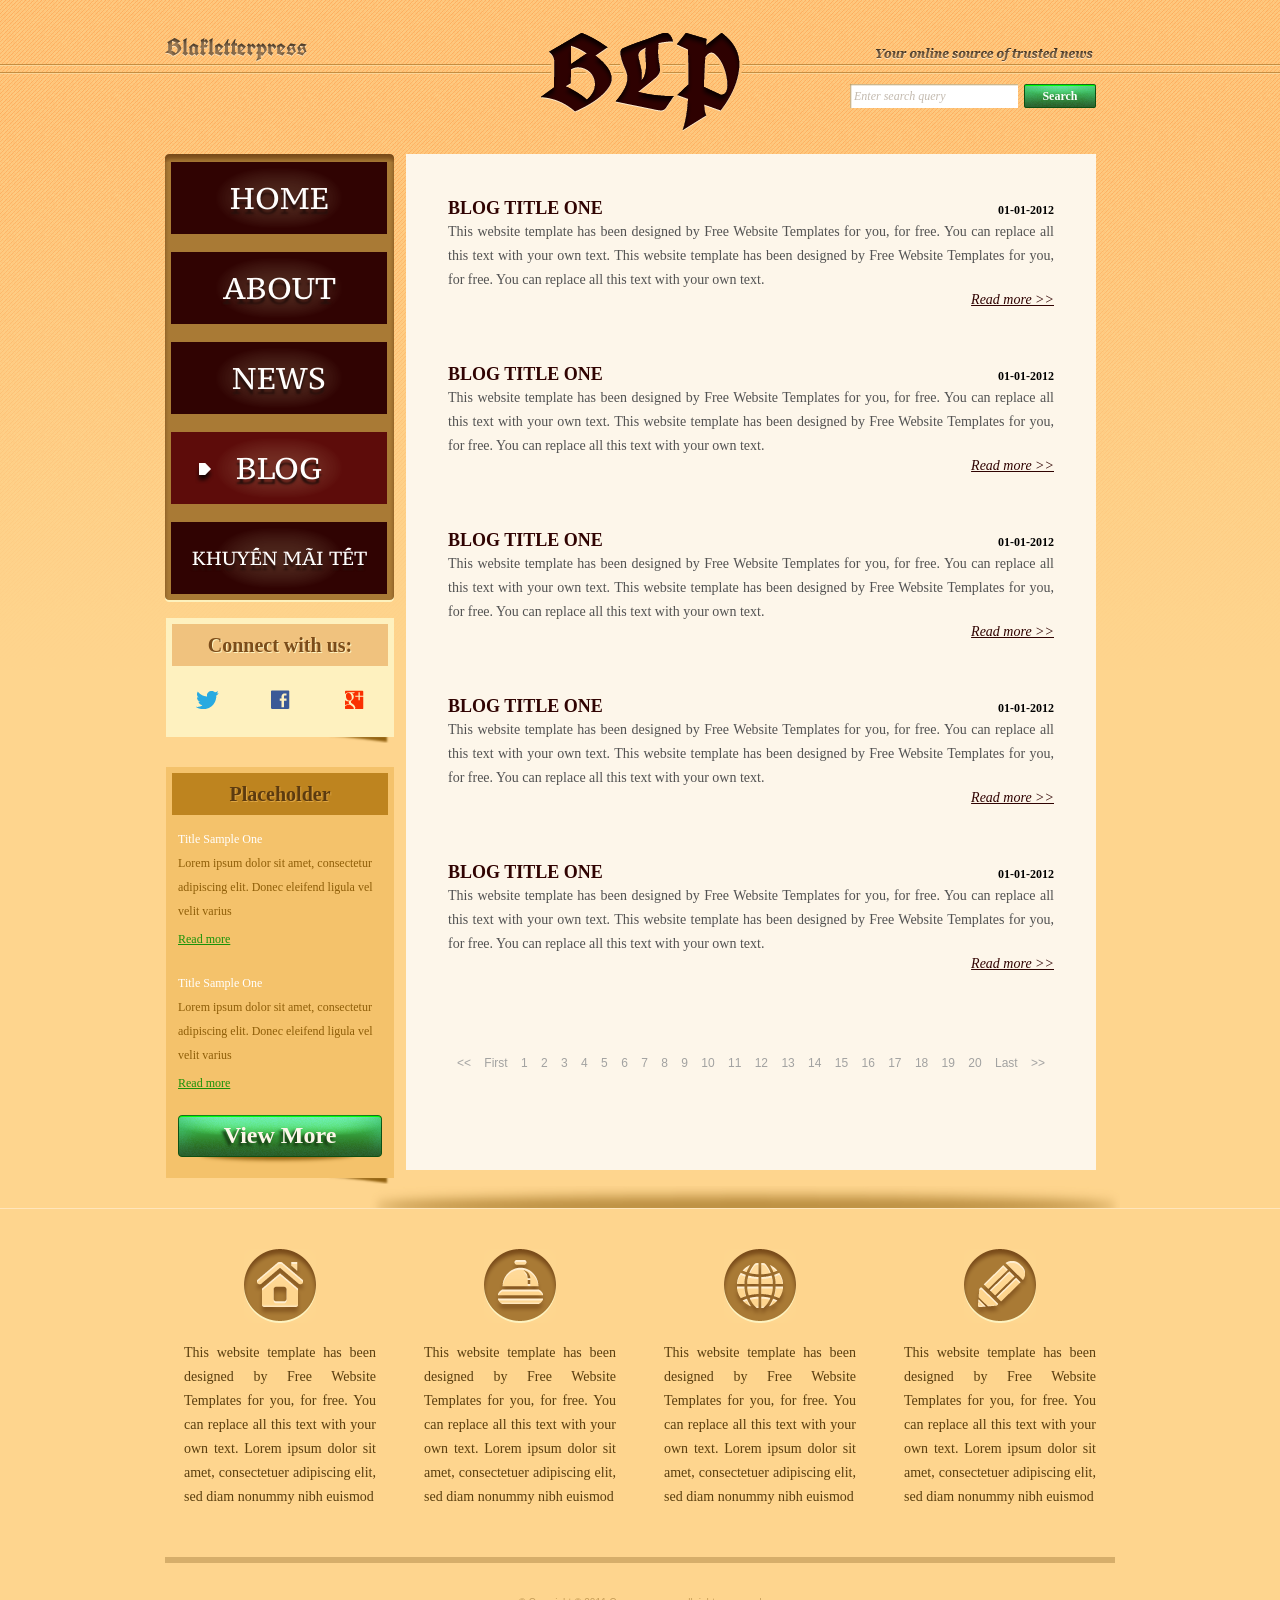
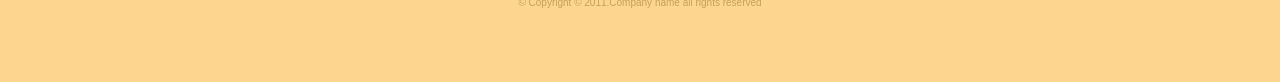
<file: blog.html>
<!DOCTYPE html>
<!-- Website template by freewebsitetemplates.com -->
<html>
<head>
	<meta charset="UTF-8">
	<title>Blog - Blakletterpress Website Template</title>
	<link rel="stylesheet" href="css/style.css" type="text/css">
</head>
<body>
	<div id="page">
		<div id="header">
			<div id="motto">
				<a href="index.html" class="sitename"><img src="images/blakletterpress.png" height="24" width="142" alt="SiteName"></a>
				<p>
					<img src="images/header-text.png" height="14" width="218" alt="Text">
				</p>
			</div>
			<div id="logo">
				<a href="index.html"><img src="images/logo.png" alt="LOGO"></a>
			</div>
			<div id="searchbar">
				<form action="#" method="post">
					<input type="text" value="Enter search query" class="txtfield" onBlur="javascript:if(this.value==''){this.value=this.defaultValue;}" onFocus="javascript:if(this.value==this.defaultValue){this.value='';}">
					<input type="submit" value="Search" class="btn">
				</form>
			</div>
		</div>
		<div id="contents">
			<div id="main">
				<div class="body">
					<ul id="list">
						<li>
							<span class="time">01-01-2012</span>
							<h3>BLOG TITLE ONE</h3>
							<p>
								This website template has been designed by Free Website Templates for you, for free. You can replace all this text with your own text. This website template has been designed by Free Website Templates for you, for free. You can replace all this text with your own text.
							</p>
							<a href="blog.html" class="more">Read more >></a>
						</li>
						<li>
							<span class="time">01-01-2012</span>
							<h3>BLOG TITLE ONE</h3>
							<p>
								This website template has been designed by Free Website Templates for you, for free. You can replace all this text with your own text. This website template has been designed by Free Website Templates for you, for free. You can replace all this text with your own text.
							</p>
							<a href="blog.html" class="more">Read more >></a>
						</li>
						<li>
							<span class="time">01-01-2012</span>
							<h3>BLOG TITLE ONE</h3>
							<p>
								This website template has been designed by Free Website Templates for you, for free. You can replace all this text with your own text. This website template has been designed by Free Website Templates for you, for free. You can replace all this text with your own text.
							</p>
							<a href="blog.html" class="more">Read more >></a>
						</li>
						<li>
							<span class="time">01-01-2012</span>
							<h3>BLOG TITLE ONE</h3>
							<p>
								This website template has been designed by Free Website Templates for you, for free. You can replace all this text with your own text. This website template has been designed by Free Website Templates for you, for free. You can replace all this text with your own text.
							</p>
							<a href="blog.html" class="more">Read more >></a>
						</li>
						<li>
							<span class="time">01-01-2012</span>
							<h3>BLOG TITLE ONE</h3>
							<p>
								This website template has been designed by Free Website Templates for you, for free. You can replace all this text with your own text. This website template has been designed by Free Website Templates for you, for free. You can replace all this text with your own text.
							</p>
							<a href="blog.html" class="more">Read more >></a>
						</li>
					</ul>
					<div id="pagination">
						<a href="blog.html">&lt;&lt;</a> <a href="blog.html">First</a> <a href="blog.html">1</a> <a href="blog.html">2</a> <a href="blog.html">3</a> <a href="blog.html">4</a> <a href="blog.html">5</a> <a href="blog.html">6</a> <a href="blog.html">7</a> <a href="blog.html">8</a> <a href="blog.html">9</a> <a href="blog.html">10</a> <a href="blog.html">11</a> <a href="blog.html">12</a> <a href="blog.html">13</a> <a href="blog.html">14</a> <a href="blog.html">15</a> <a href="blog.html">16</a> <a href="blog.html">17</a> <a href="blog.html">18</a> <a href="blog.html">19</a> <a href="blog.html">20</a> <a href="blog.html">Last</a> <a href="blog.html">&gt;&gt;</a>
					</div>
				</div>
			</div>
			<div id="sidebar">
				<div id="navigation">
					<div>
						<ul>
							<li>
								<a href="index.html">Home</a>
							</li>
							<li>
								<a href="about.html">About</a>
							</li>
							<li>
								<a href="news.html">News</a>
							</li>
							<li class="selected">
								<a href="blog.html">Blog</a>
							</li>
							<li class="promo">
								<a href="bai-tap-1/index.html">Khuyến mãi Tết</a>
							</li>
						</ul>
					</div>
				</div>
				<div class="section">
					<div id="connect">
						<h2>Connect with us:</h2>
						<a href="http://freewebsitetemplates.com/go/twitter/" target="_blank" class="twitter"></a> <a href="http://freewebsitetemplates.com/go/facebook/" target="_blank" class="facebook"></a> <a href="http://freewebsitetemplates.com/go/googleplus/" target="_blank" class="googleplus"></a>
					</div>
				</div>
				<div class="section">
					<div id="posts">
						<h2>Placeholder</h2>
						<ul>
							<li>
								<h5>Title Sample One</h5>
								<p>
									Lorem ipsum dolor sit amet, consectetur adipiscing elit. Donec eleifend ligula vel velit varius
								</p>
								<a href="news.html" class="more">Read more</a>
							</li>
							<li>
								<h5>Title Sample One</h5>
								<p>
									Lorem ipsum dolor sit amet, consectetur adipiscing elit. Donec eleifend ligula vel velit varius
								</p>
								<a href="news.html" class="more">Read more</a>
							</li>
						</ul>
						<a href="news.html" class="btn2">View More</a>
					</div>
				</div>
			</div>
		</div>
		<div id="footer">
			<div>
				<ul id="featured">
					<li>
						<a href="index.html" class="home"></a>
						<p>
							This website template has been designed by Free Website Templates for you, for free. You can replace all this text with your own text. Lorem ipsum dolor sit amet, consectetuer adipiscing elit, sed diam nonummy nibh euismod
						</p>
					</li>
					<li>
						<a href="index.html" class="bell"></a>
						<p>
							This website template has been designed by Free Website Templates for you, for free. You can replace all this text with your own text. Lorem ipsum dolor sit amet, consectetuer adipiscing elit, sed diam nonummy nibh euismod
						</p>
					</li>
					<li>
						<a href="index.html" class="globe"></a>
						<p>
							This website template has been designed by Free Website Templates for you, for free. You can replace all this text with your own text. Lorem ipsum dolor sit amet, consectetuer adipiscing elit, sed diam nonummy nibh euismod
						</p>
					</li>
					<li>
						<a href="index.html" class="pencil"></a>
						<p>
							This website template has been designed by Free Website Templates for you, for free. You can replace all this text with your own text. Lorem ipsum dolor sit amet, consectetuer adipiscing elit, sed diam nonummy nibh euismod
						</p>
					</li>
				</ul>
				<p id="footnote">
					© Copyright © 2011.Company name all rights reserved
				</p>
			</div>
		</div>
	</div>
</body>
</html>
</file>
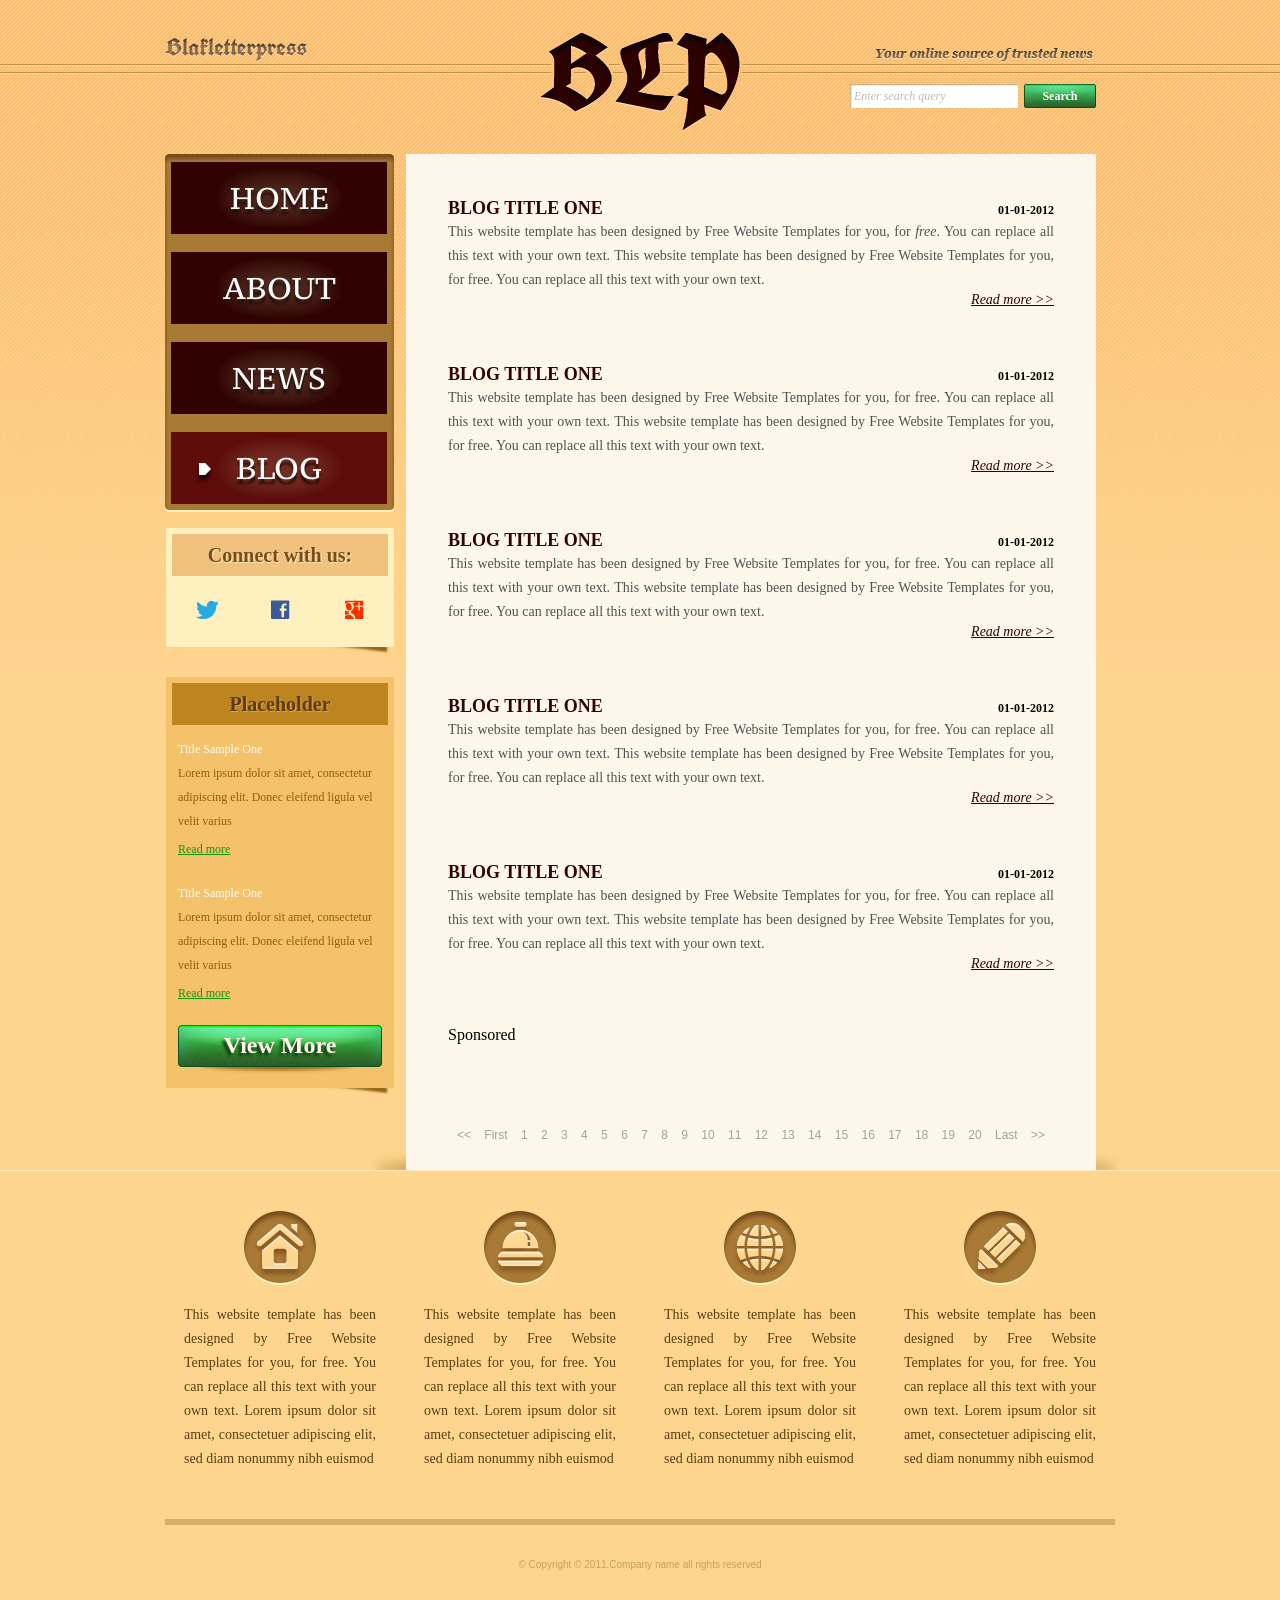
<file: blog_wrong.html>
<!DOCTYPE html>
<!-- Website template by freewebsitetemplates.com -->
<html>
<head>
	<meta charset="utf-8">
	<title>Blog - Blakletterpress Website Template</title>
	<link rel="stylesheet" href="css/style.css" type="text/css">
</head>
<body>
	<div id="page">
		<div id="header">
			<div id="motto">
				<a href="index.html" class="sitename brand"><img src="images/blakletterpress.png" height="24" width="142" alt="SiteName"></a>
				<p>
					<img src="images/header-text.png" height="14" width="218" alt="Header Text">
				</p>
			</div>
			<div id="logo">
				<a href="index.html"><img src="images/logo.png" alt="LOGO"></a>
			</div>
			<div id="searchbar">
				<form action="#" method="post">
					<input type="text" value="Enter search query" class="txtfield" onBlur="javascript:if(this.value==''){this.value=this.defaultValue;}" onFocus="javascript:if(this.value==this.defaultValue){this.value='';}">
					<input type="submit" value="Search" class="btn">
				</form>
			</div>
		</div>
		<div id="contents">
			<div id="main">
				<div class="body">
					<ul id="list">
						<li>
							<span class="time">01-01-2012</span>
							<h3>BLOG TITLE ONE</h3>
							<p>
								This website template has been designed by Free Website Templates for you, for <i>free</i>. You can replace all this text with your own text. This website template has been designed by Free Website Templates for you, for free. You can replace all this text with your own text.
							</p>
							<a href="blog.html" class="more">Read more >></a>
						</li>
						<li>
							<span class="time">01-01-2012</span>
							<h3>BLOG TITLE ONE</h3>
							<p>
								This website template has been designed by Free Website Templates for you, for free. You can replace all this text with your own text. This website template has been designed by Free Website Templates for you, for free. You can replace all this text with your own text.
							</p>
							<a href="blog.html" class="more">Read more >></a>
						</li>
						<li>
							<span class="time">01-01-2012</span>
							<h3>BLOG TITLE ONE</h3>
							<p>
								This website template has been designed by Free Website Templates for you, for free. You can replace all this text with your own text. This website template has been designed by Free Website Templates for you, for free. You can replace all this text with your own text.
							</p>
							<a href="blog.html" class="more">Read more >></a>
						</li>
						<li>
							<span class="time">01-01-2012</span>
							<h3>BLOG TITLE ONE</h3>
							<p>
								This website template has been designed by Free Website Templates for you, for free. You can replace all this text with your own text. This website template has been designed by Free Website Templates for you, for free. You can replace all this text with your own text.
							</p>
							<a href="blog.html" class="more">Read more >></a>
						</li>
						<li>
							<span class="time">01-01-2012</span>
							<h3>BLOG TITLE ONE</h3>
							<p>
								This website template has been designed by Free Website Templates for you, for free. You can replace all this text with your own text. This website template has been designed by Free Website Templates for you, for free. You can replace all this text with your own text.
							</p>
							<a href="blog.html" class="more">Read more >></a>
						</li>
						<li>
							<div class="ad">Sponsored</div>
						</li>
					</ul>
					<div id="pagination">
						<a href="blog.html">&lt;&lt;</a> <a href="blog.html?page=2&amp;sort=new">First</a> <a href="blog.html">1</a> <a href="blog.html">2</a> <a href="blog.html">3</a> <a href="blog.html">4</a> <a href="blog.html">5</a> <a href="blog.html">6</a> <a href="blog.html">7</a> <a href="blog.html">8</a> <a href="blog.html">9</a> <a href="blog.html">10</a> <a href="blog.html">11</a> <a href="blog.html">12</a> <a href="blog.html">13</a> <a href="blog.html">14</a> <a href="blog.html">15</a> <a href="blog.html">16</a> <a href="blog.html">17</a> <a href="blog.html">18</a> <a href="blog.html">19</a> <a href="blog.html">20</a> <a href="blog.html">Last</a> <a href="blog.html">&gt;&gt;</a>
					</div>
				</div>
			</div>
			<div id="sidebar">
				<div id="navigation">
					<div>
						<ul id="sidebar-list">
							<li>
								<a href="index.html">Home</a>
							</li>
							<li>
								<a href="about.html">About</a>
							</li>
							<li>
								<a href="news.html">News</a>
							</li>
							<li class="selected">
								<a href="blog.html">Blog</a>
							</li>
						</ul>
					</div>
				</div>
				<div class="section">
					<div id="connect">
						<h2>Connect with us:</h2>
						<a href="http://freewebsitetemplates.com/go/twitter/" target="_blank" class="twitter"></a> <a href="http://freewebsitetemplates.com/go/facebook/" target="_blank" class="facebook"></a> <a href="http://freewebsitetemplates.com/go/googleplus/" target="_blank" class="googleplus"></a>
					</div>
				</div>
				<div class="section">
					<div id="posts">
						<h2>Placeholder</h2>
						<ul>
							<li>
								<h5>Title Sample One</h5>
								<p>
									Lorem ipsum dolor sit amet, consectetur adipiscing elit. Donec eleifend ligula vel velit varius
								</p>
								<a href="news.html" class="more">Read more</a>
							</li>
							<li>
								<h5>Title Sample One</h5>
								<p>
									Lorem ipsum dolor sit amet, consectetur adipiscing elit. Donec eleifend ligula vel velit varius
								</p>
								<a href="news.html" class="more">Read more</a>
							</li>
						</ul>
						<a href="" class="btn2">View More</a>
					</div>
				</div>
			</div>
		</div>
		<div id="footer">
			<div>
				<ul id="featured">
					<li>
						<a href="index.html" class="home"></a>
						<p>
							This website template has been designed by Free Website Templates for you, for free. You can replace all this text with your own text. Lorem ipsum dolor sit amet, consectetuer adipiscing elit, sed diam nonummy nibh euismod
						</p>
					</li>
					<li>
						<a href="index.html" class="bell"></a>
						<p>
							This website template has been designed by Free Website Templates for you, for free. You can replace all this text with your own text. Lorem ipsum dolor sit amet, consectetuer adipiscing elit, sed diam nonummy nibh euismod
						</p>
					</li>
					<li>
						<a href="index.html" class="globe"></a>
						<p>
							This website template has been designed by Free Website Templates for you, for free. You can replace all this text with your own text. Lorem ipsum dolor sit amet, consectetuer adipiscing elit, sed diam nonummy nibh euismod
						</p>
					</li>
					<li>
						<a href="index.html" class="pencil"></a>
						<p>
							This website template has been designed by Free Website Templates for you, for free. You can replace all this text with your own text. Lorem ipsum dolor sit amet, consectetuer adipiscing elit, sed diam nonummy nibh euismod
						</p>
					</li>
				</ul>
				<p id="footnote">
					© Copyright © 2011.Company name all rights reserved
				</p>
			</div>
		</div>
	</div>
</body>
</html>
</file>
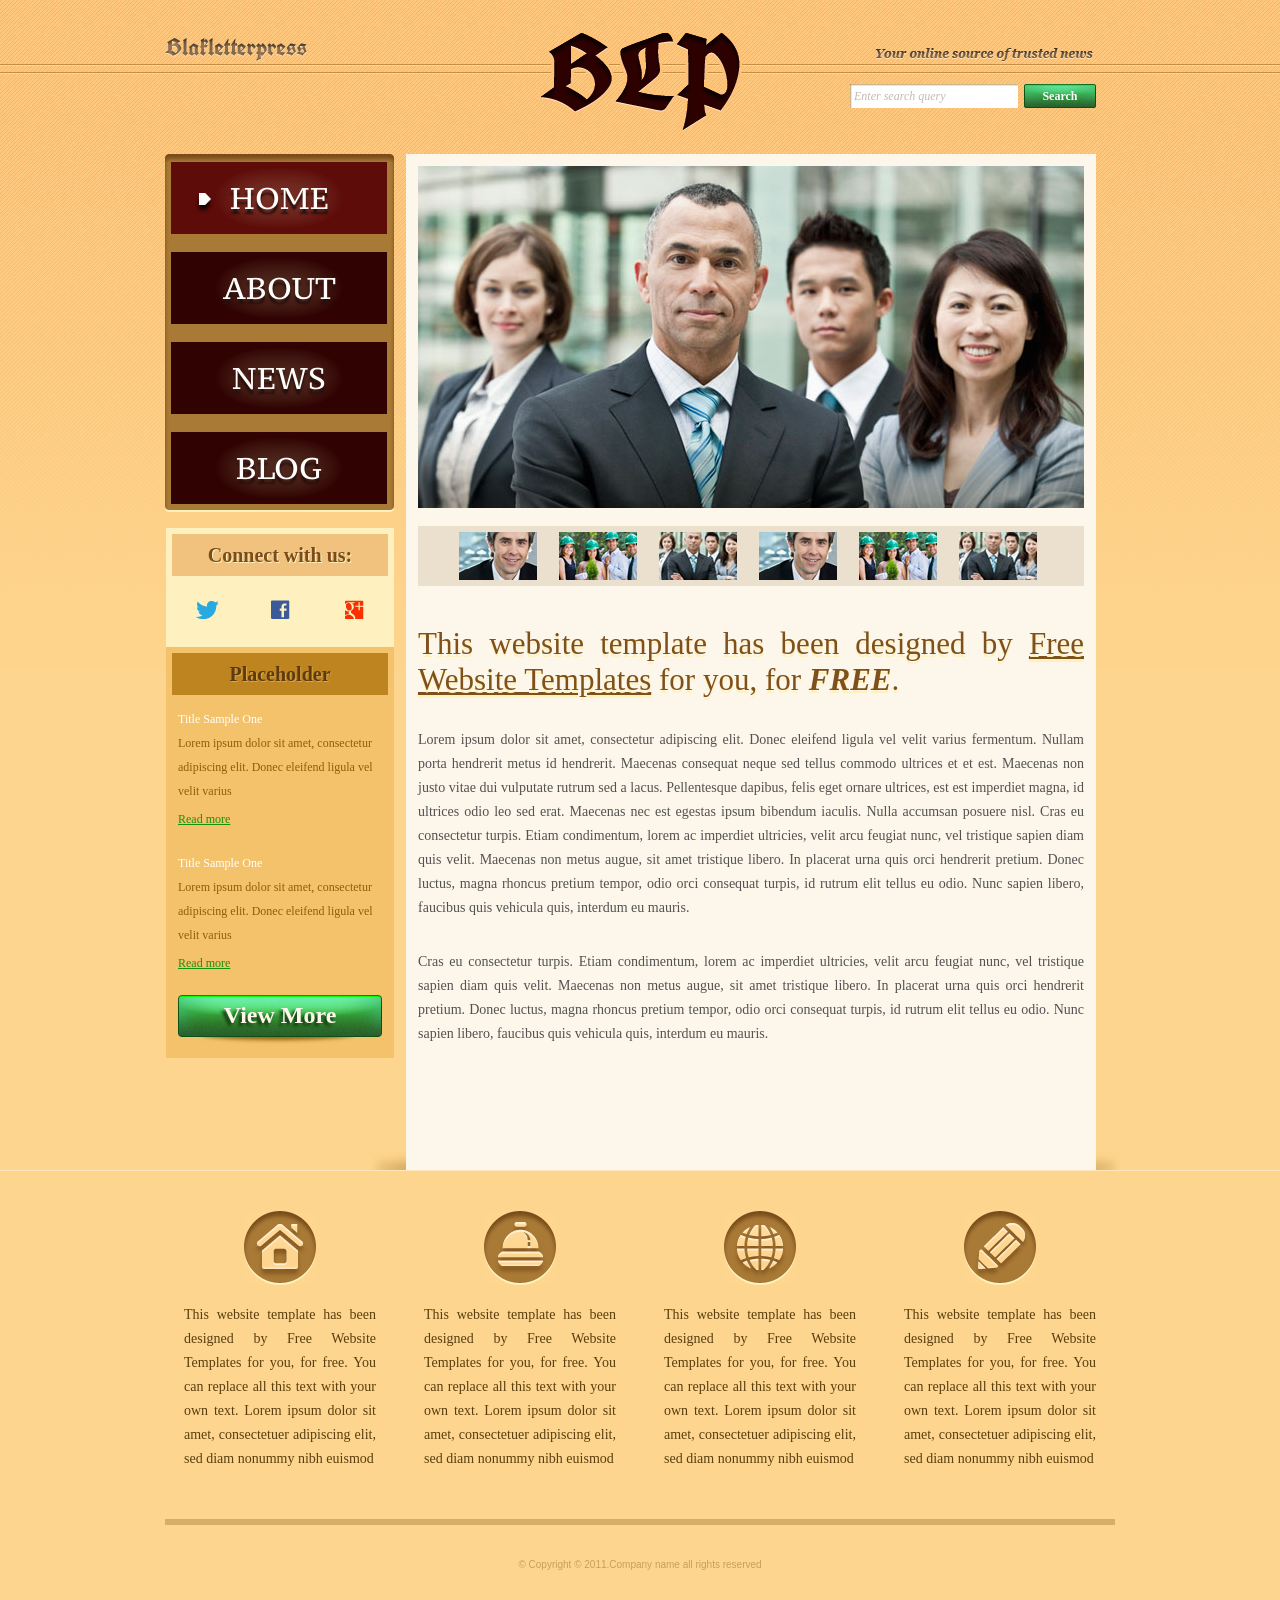
<file: index_new.html>
<!DOCTYPE html>
<!-- Website template by freewebsitetemplates.com -->
<html>
<head>
	<meta charset="UTF-8">
	<title>Blakletterpress Website Template</title>
	<link rel="stylesheet" href="css/style.css" type="text/css">
</head>
<body>
	<div id="page">
		<header id="header">
			<div id="motto">
				<a href="index.html" class="sitename"><img src="images/blakletterpress.png" height="24" width="142" alt="SiteName"></a>
				<p>
					<img src="images/header-text.png" height="14" width="218" alt="Text">
				</p>
			</div>
			<div id="logo">
				<a href="index.html"><img src="images/logo.png" alt="LOGO"></a>
			</div>
			<div id="searchbar">
				<form action="#" method="post">
					<input type="text" value="Enter search query" class="txtfield" onBlur="javascript:if(this.value==''){this.value=this.defaultValue;}" onFocus="javascript:if(this.value==this.defaultValue){this.value='';}">
					<input type="submit" value="Search" class="btn">
				</form>
			</div>
		</header>
		<main id="contents">
			<section id="main">
				<section id="gallery">
					<div>
						<img src="images/team-large.jpg" alt="Img">
					</div>
					<ul>
						<li>
							<img src="images/smiling.jpg" alt="Img">
						</li>
						<li>
							<img src="images/ecofriends.jpg" alt="Img">
						</li>
						<li>
							<img src="images/team.jpg" alt="Img">
						</li>
						<li>
							<img src="images/smiling.jpg" alt="Img">
						</li>
						<li>
							<img src="images/ecofriends.jpg" alt="Img">
						</li>
						<li>
							<img src="images/team.jpg" alt="Img">
						</li>
					</ul>
				</section>
				<article class="body">
					<h1>This website template has been designed by <a href="http://www.freewebsitetemplates.com/">Free Website Templates</a> for you, for <em>free</em>.</h1>
					<p>
						Lorem ipsum dolor sit amet, consectetur adipiscing elit. Donec eleifend ligula vel velit varius fermentum. Nullam porta hendrerit metus id hendrerit. Maecenas consequat neque sed tellus commodo ultrices et et est. Maecenas non justo vitae dui vulputate rutrum sed a lacus. Pellentesque dapibus, felis eget ornare ultrices, est est imperdiet magna, id ultrices odio leo sed erat. Maecenas nec est egestas ipsum bibendum iaculis. Nulla accumsan posuere nisl. Cras eu consectetur turpis. Etiam condimentum, lorem ac imperdiet ultricies, velit arcu feugiat nunc, vel tristique sapien diam quis velit. Maecenas non metus augue, sit amet tristique libero. In placerat urna quis orci hendrerit pretium. Donec luctus, magna rhoncus pretium tempor, odio orci consequat turpis, id rutrum elit tellus eu odio. Nunc sapien libero, faucibus quis vehicula quis, interdum eu mauris.
					</p>
					<p>
						Cras eu consectetur turpis. Etiam condimentum, lorem ac imperdiet ultricies, velit arcu feugiat nunc, vel tristique sapien diam quis velit. Maecenas non metus augue, sit amet tristique libero. In placerat urna quis orci hendrerit pretium. Donec luctus, magna rhoncus pretium tempor, odio orci consequat turpis, id rutrum elit tellus eu odio. Nunc sapien libero, faucibus quis vehicula quis, interdum eu mauris.
					</p>
				</article>
			</section>
			<aside id="sidebar">
				<nav id="navigation">
					<div>
						<ul>
							<li class="selected">
								<a href="index.html">Home</a>
							</li>
							<li>
								<a href="about.html">About</a>
							</li>
							<li>
								<a href="news.html">News</a>
							</li>
							<li>
								<a href="blog.html">Blog</a>
							</li>
						</ul>
					</div>
				</nav>
				<section class="section">
					<div id="connect">
						<h2>Connect with us:</h2>
						<a href="http://freewebsitetemplates.com/go/twitter/" target="_blank" class="twitter"></a> <a href="http://freewebsitetemplates.com/go/facebook/" target="_blank" class="facebook"></a> <a href="http://freewebsitetemplates.com/go/googleplus/" target="_blank" class="googleplus"></a>
					</div>
				</section>
				<section class="section">
					<div id="posts">
						<h2>Placeholder</h2>
						<ul>
							<li>
								<h5>Title Sample One</h5>
								<p>
									Lorem ipsum dolor sit amet, consectetur adipiscing elit. Donec eleifend ligula vel velit varius
								</p>
								<a href="news.html" class="more">Read more</a>
							</li>
							<li>
								<h5>Title Sample One</h5>
								<p>
									Lorem ipsum dolor sit amet, consectetur adipiscing elit. Donec eleifend ligula vel velit varius
								</p>
								<a href="news.html" class="more">Read more</a>
							</li>
						</ul>
						<a href="news.html" class="btn2">View More</a>
					</div>
				</section>
			</aside>
		</main>
		<footer id="footer">
			<div>
				<ul id="featured">
					<li>
						<a href="index.html" class="home"></a>
						<p>
							This website template has been designed by Free Website Templates for you, for free. You can replace all this text with your own text. Lorem ipsum dolor sit amet, consectetuer adipiscing elit, sed diam nonummy nibh euismod
						</p>
					</li>
					<li>
						<a href="index.html" class="bell"></a>
						<p>
							This website template has been designed by Free Website Templates for you, for free. You can replace all this text with your own text. Lorem ipsum dolor sit amet, consectetuer adipiscing elit, sed diam nonummy nibh euismod
						</p>
					</li>
					<li>
						<a href="index.html" class="globe"></a>
						<p>
							This website template has been designed by Free Website Templates for you, for free. You can replace all this text with your own text. Lorem ipsum dolor sit amet, consectetuer adipiscing elit, sed diam nonummy nibh euismod
						</p>
					</li>
					<li>
						<a href="index.html" class="pencil"></a>
						<p>
							This website template has been designed by Free Website Templates for you, for free. You can replace all this text with your own text. Lorem ipsum dolor sit amet, consectetuer adipiscing elit, sed diam nonummy nibh euismod
						</p>
					</li>
				</ul>
				<p id="footnote">
					© Copyright © 2011.Company name all rights reserved
				</p>
			</div>
		</footer>
	</div>
</body>
</html>
</file>
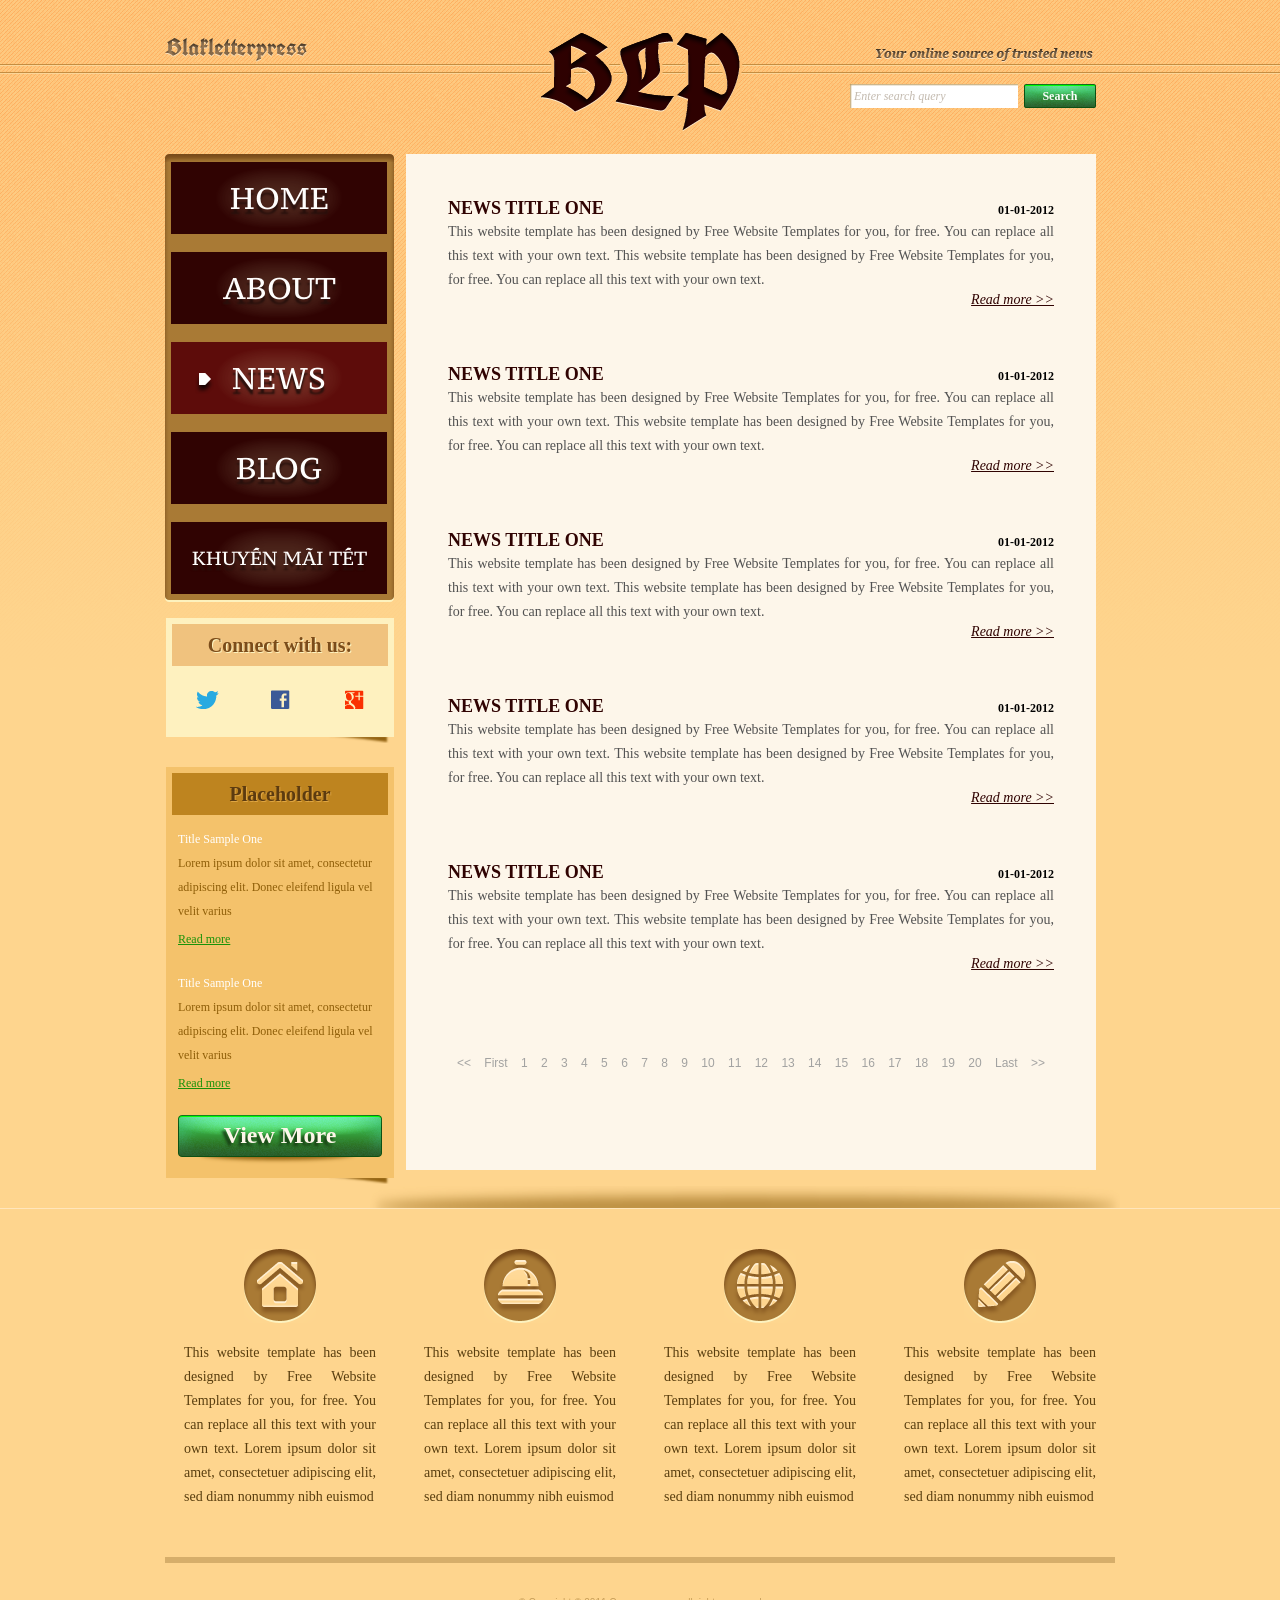
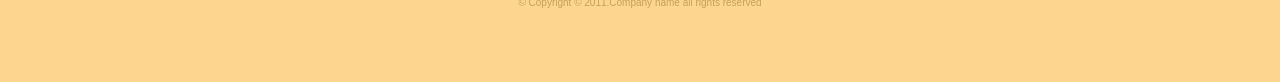
<file: news.html>
<!DOCTYPE html>
<!-- Website template by freewebsitetemplates.com -->
<html>
<head>
	<meta charset="UTF-8">
	<title>News - Blakletterpress Website Template</title>
	<link rel="stylesheet" href="css/style.css" type="text/css">
</head>
<body>
	<div id="page">
		<div id="header">
			<div id="motto">
				<a href="index.html" class="sitename"><img src="images/blakletterpress.png" height="24" width="142" alt="SiteName"></a>
				<p>
					<img src="images/header-text.png" height="14" width="218" alt="Text">
				</p>
			</div>
			<div id="logo">
				<a href="index.html"><img src="images/logo.png" alt="LOGO"></a>
			</div>
			<div id="searchbar">
				<form action="#" method="post">
					<input type="text" value="Enter search query" class="txtfield" onBlur="javascript:if(this.value==''){this.value=this.defaultValue;}" onFocus="javascript:if(this.value==this.defaultValue){this.value='';}">
					<input type="submit" value="Search" class="btn">
				</form>
			</div>
		</div>
		<div id="contents">
			<div id="main">
				<div class="body">
					<ul id="list">
						<li>
							<span class="time">01-01-2012</span>
							<h3>NEWS TITLE ONE</h3>
							<p>
								This website template has been designed by Free Website Templates for you, for free. You can replace all this text with your own text. This website template has been designed by Free Website Templates for you, for free. You can replace all this text with your own text.
							</p>
							<a href="news.html" class="more">Read more >></a>
						</li>
						<li>
							<span class="time">01-01-2012</span>
							<h3>NEWS TITLE ONE</h3>
							<p>
								This website template has been designed by Free Website Templates for you, for free. You can replace all this text with your own text. This website template has been designed by Free Website Templates for you, for free. You can replace all this text with your own text.
							</p>
							<a href="news.html" class="more">Read more >></a>
						</li>
						<li>
							<span class="time">01-01-2012</span>
							<h3>NEWS TITLE ONE</h3>
							<p>
								This website template has been designed by Free Website Templates for you, for free. You can replace all this text with your own text. This website template has been designed by Free Website Templates for you, for free. You can replace all this text with your own text.
							</p>
							<a href="news.html" class="more">Read more >></a>
						</li>
						<li>
							<span class="time">01-01-2012</span>
							<h3>NEWS TITLE ONE</h3>
							<p>
								This website template has been designed by Free Website Templates for you, for free. You can replace all this text with your own text. This website template has been designed by Free Website Templates for you, for free. You can replace all this text with your own text.
							</p>
							<a href="news.html" class="more">Read more >></a>
						</li>
						<li>
							<span class="time">01-01-2012</span>
							<h3>NEWS TITLE ONE</h3>
							<p>
								This website template has been designed by Free Website Templates for you, for free. You can replace all this text with your own text. This website template has been designed by Free Website Templates for you, for free. You can replace all this text with your own text.
							</p>
							<a href="news.html" class="more">Read more >></a>
						</li>
					</ul>
					<div id="pagination">
						<a href="news.html">&lt;&lt;</a> <a href="news.html">First</a> <a href="news.html">1</a> <a href="news.html">2</a> <a href="news.html">3</a> <a href="news.html">4</a> <a href="news.html">5</a> <a href="news.html">6</a> <a href="news.html">7</a> <a href="news.html">8</a> <a href="news.html">9</a> <a href="news.html">10</a> <a href="news.html">11</a> <a href="news.html">12</a> <a href="news.html">13</a> <a href="news.html">14</a> <a href="news.html">15</a> <a href="news.html">16</a> <a href="news.html">17</a> <a href="news.html">18</a> <a href="news.html">19</a> <a href="news.html">20</a> <a href="news.html">Last</a> <a href="news.html">&gt;&gt;</a>
					</div>
				</div>
			</div>
			<div id="sidebar">
				<div id="navigation">
					<div>
						<ul>
							<li>
								<a href="index.html">Home</a>
							</li>
							<li>
								<a href="about.html">About</a>
							</li>
							<li class="selected">
								<a href="news.html">News</a>
							</li>
							<li>
								<a href="blog.html">Blog</a>
							</li>
							<li class="promo">
								<a href="bai-tap-1/index.html">Khuyến mãi Tết</a>
							</li>
						</ul>
					</div>
				</div>
				<div class="section">
					<div id="connect">
						<h2>Connect with us:</h2>
						<a href="http://freewebsitetemplates.com/go/twitter/" target="_blank" class="twitter"></a> <a href="http://freewebsitetemplates.com/go/facebook/" target="_blank" class="facebook"></a> <a href="http://freewebsitetemplates.com/go/googleplus/" target="_blank" class="googleplus"></a>
					</div>
				</div>
				<div class="section">
					<div id="posts">
						<h2>Placeholder</h2>
						<ul>
							<li>
								<h5>Title Sample One</h5>
								<p>
									Lorem ipsum dolor sit amet, consectetur adipiscing elit. Donec eleifend ligula vel velit varius
								</p>
								<a href="news.html" class="more">Read more</a>
							</li>
							<li>
								<h5>Title Sample One</h5>
								<p>
									Lorem ipsum dolor sit amet, consectetur adipiscing elit. Donec eleifend ligula vel velit varius
								</p>
								<a href="news.html" class="more">Read more</a>
							</li>
						</ul>
						<a href="news.html" class="btn2">View More</a>
					</div>
				</div>
			</div>
		</div>
		<div id="footer">
			<div>
				<ul id="featured">
					<li>
						<a href="index.html" class="home"></a>
						<p>
							This website template has been designed by Free Website Templates for you, for free. You can replace all this text with your own text. Lorem ipsum dolor sit amet, consectetuer adipiscing elit, sed diam nonummy nibh euismod
						</p>
					</li>
					<li>
						<a href="index.html" class="bell"></a>
						<p>
							This website template has been designed by Free Website Templates for you, for free. You can replace all this text with your own text. Lorem ipsum dolor sit amet, consectetuer adipiscing elit, sed diam nonummy nibh euismod
						</p>
					</li>
					<li>
						<a href="index.html" class="globe"></a>
						<p>
							This website template has been designed by Free Website Templates for you, for free. You can replace all this text with your own text. Lorem ipsum dolor sit amet, consectetuer adipiscing elit, sed diam nonummy nibh euismod
						</p>
					</li>
					<li>
						<a href="index.html" class="pencil"></a>
						<p>
							This website template has been designed by Free Website Templates for you, for free. You can replace all this text with your own text. Lorem ipsum dolor sit amet, consectetuer adipiscing elit, sed diam nonummy nibh euismod
						</p>
					</li>
				</ul>
				<p id="footnote">
					© Copyright © 2011.Company name all rights reserved
				</p>
			</div>
		</div>
	</div>
</body>
</html>
</file>
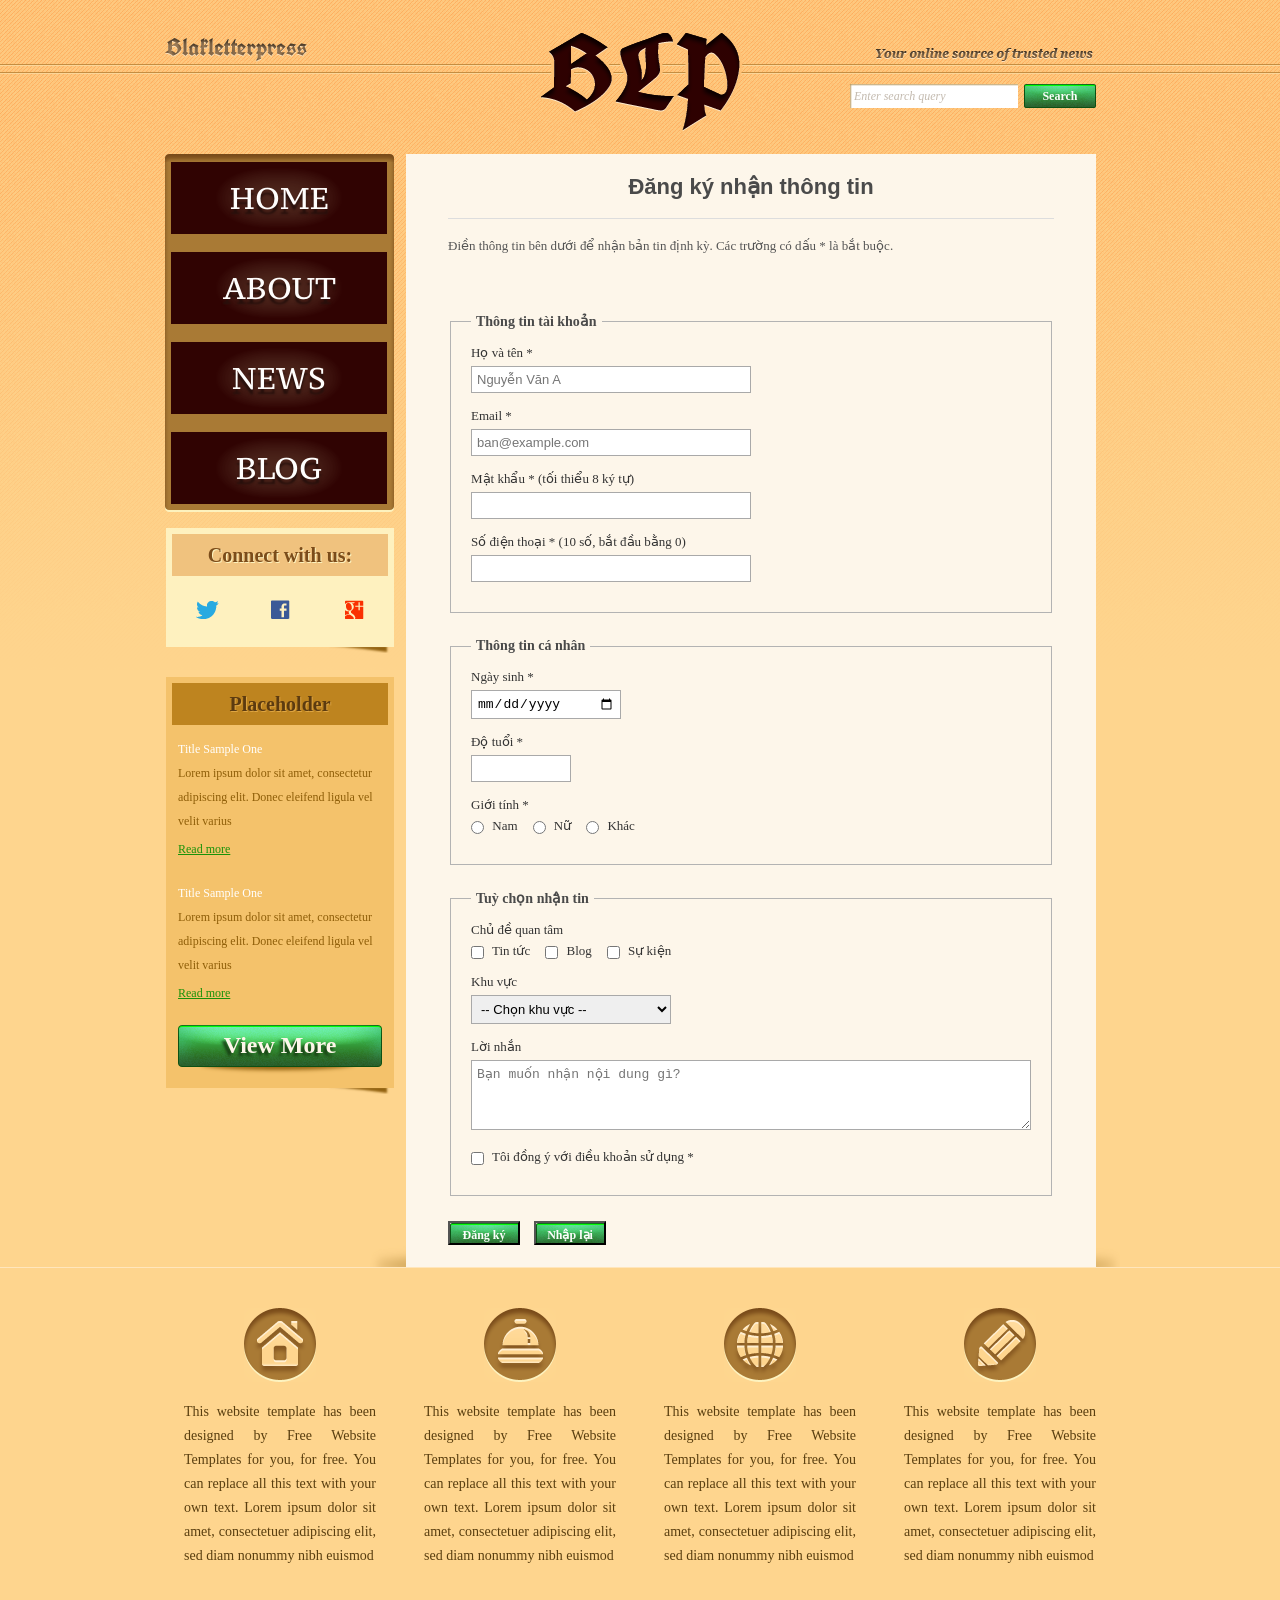
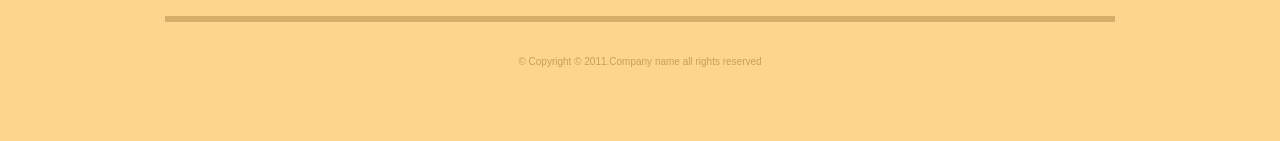
<file: register.html>
<!DOCTYPE html>
<!-- Website template by freewebsitetemplates.com -->
<html>
<head>
	<meta charset="utf-8">
	<title>Đăng ký nhận thông tin - Blakletterpress</title>
	<link rel="stylesheet" href="css/style.css" type="text/css">
	<style>
		/* Custom styles for the registration form to match the mockup */
		#main .body {
			padding: 20px;
		}
		#main .body h2 {
			font-family: Arial, sans-serif;
			font-size: 22px;
			color: #4a4a4a;
			margin-bottom: 15px;
			border-bottom: 1px solid #ddd;
			padding-bottom: 10px;
		}
		#main .body > p {
			margin-bottom: 25px;
			color: #555;
			font-size: 13px;
		}
		fieldset {
			border: 1px solid #b3b3b3;
			padding: 15px 20px;
			margin-bottom: 25px;
			background-color: transparent;
		}
		legend {
			font-weight: bold;
			color: #4a4a4a;
			padding: 0 5px;
			font-size: 14px;
		}
		.form-group {
			margin-bottom: 15px;
		}
		.form-group label {
			display: block;
			margin-bottom: 5px;
			color: #333;
			font-size: 13px;
		}
		.form-group input[type="text"],
		.form-group input[type="email"],
		.form-group input[type="password"],
		.form-group input[type="tel"],
		.form-group input[type="date"],
		.form-group input[type="number"],
		.form-group select,
		.form-group textarea {
			border: 1px solid #a9a9a9;
			padding: 5px;
			width: 100%;
			max-width: 280px;
			box-sizing: border-box;
			font-size: 13px;
		}
		.form-group textarea {
			max-width: 100%;
			height: 70px;
			resize: vertical;
		}
		.form-group .radio-group,
		.form-group .checkbox-group {
			display: flex;
			gap: 15px;
			align-items: center;
		}
		.form-group .radio-group label,
		.form-group .checkbox-group label {
			display: inline;
			margin-bottom: 0;
			font-weight: normal;
			font-size: 13px;
			vertical-align: middle;
		}
		.form-group .radio-group input,
		.form-group .checkbox-group input {
			vertical-align: middle;
			margin: 0 5px 0 0;
		}
		.form-actions {
			margin-top: 15px;
		}
		.form-actions input[type="submit"],
		.form-actions input[type="reset"] {
			cursor: pointer;
			margin-right: 10px;
		}
	</style>
</head>
<body>
	<div id="page">
		<div id="header">
			<div id="motto">
				<a href="index.html" class="sitename brand"><img src="images/blakletterpress.png" height="24" width="142" alt="SiteName"></a>
				<p>
					<img src="images/header-text.png" height="14" width="218" alt="Header Text">
				</p>
			</div>
			<div id="logo">
				<a href="index.html"><img src="images/logo.png" alt="LOGO"></a>
			</div>
			<div id="searchbar">
				<form action="#" method="post">
					<input type="text" value="Enter search query" class="txtfield" onBlur="javascript:if(this.value==''){this.value=this.defaultValue;}" onFocus="javascript:if(this.value==this.defaultValue){this.value='';}">
					<input type="submit" value="Search" class="btn">
				</form>
			</div>
		</div>
		<div id="contents">
			<div id="main">
				<div class="body">
					<h2>Đăng ký nhận thông tin</h2>
					<p>Điền thông tin bên dưới để nhận bản tin định kỳ. Các trường có dấu * là bắt buộc.</p>

					<form action="#" method="post">
						<fieldset>
							<legend>Thông tin tài khoản</legend>
							<div class="form-group">
								<label for="fullname">Họ và tên *</label>
								<input type="text" id="fullname" name="fullname" placeholder="Nguyễn Văn A" required>
							</div>
							<div class="form-group">
								<label for="email">Email *</label>
								<input type="email" id="email" name="email" placeholder="ban@example.com" required>
							</div>
							<div class="form-group">
								<label for="password">Mật khẩu * (tối thiểu 8 ký tự)</label>
								<input type="password" id="password" name="password" minlength="8" required>
							</div>
							<div class="form-group">
								<label for="phone">Số điện thoại * (10 số, bắt đầu bằng 0)</label>
								<input type="tel" id="phone" name="phone" pattern="0[0-9]{9}" required>
							</div>
						</fieldset>

						<fieldset>
							<legend>Thông tin cá nhân</legend>
							<div class="form-group">
								<label for="dob">Ngày sinh *</label>
								<input type="date" id="dob" name="dob" required style="max-width: 150px;">
							</div>
							<div class="form-group">
								<label for="age">Độ tuổi *</label>
								<input type="number" id="age" name="age" required style="max-width: 100px;">
							</div>
							<div class="form-group">
								<label>Giới tính *</label>
								<div class="radio-group">
									<label><input type="radio" id="male" name="gender" value="male" required> Nam</label>
									<label><input type="radio" id="female" name="gender" value="female"> Nữ</label>
									<label><input type="radio" id="other" name="gender" value="other"> Khác</label>
								</div>
							</div>
						</fieldset>

						<fieldset>
							<legend>Tuỳ chọn nhận tin</legend>
							<div class="form-group">
								<label>Chủ đề quan tâm</label>
								<div class="checkbox-group">
									<label><input type="checkbox" id="news" name="topics" value="news"> Tin tức</label>
									<label><input type="checkbox" id="blog" name="topics" value="blog"> Blog</label>
									<label><input type="checkbox" id="events" name="topics" value="events"> Sự kiện</label>
								</div>
							</div>
							<div class="form-group">
								<label for="region">Khu vực</label>
								<select id="region" name="region" style="max-width: 200px;">
									<option value="">-- Chọn khu vực --</option>
									<option value="mb">Miền Bắc</option>
									<option value="mt">Miền Trung</option>
									<option value="mn">Miền Nam</option>
								</select>
							</div>
							<div class="form-group">
								<label for="message">Lời nhắn</label>
								<textarea id="message" name="message" placeholder="Bạn muốn nhận nội dung gì?"></textarea>
							</div>
							<div class="form-group">
								<div class="checkbox-group">
									<label><input type="checkbox" id="agree" name="agree" required> Tôi đồng ý với điều khoản sử dụng *</label>
								</div>
							</div>
						</fieldset>

						<div class="form-actions">
							<input type="submit" value="Đăng ký" class="btn">
							<input type="reset" value="Nhập lại" class="btn">
						</div>
					</form>
				</div>
			</div>
			<div id="sidebar">
				<div id="navigation">
					<div>
						<ul id="sidebar-list">
							<li>
								<a href="index.html">Home</a>
							</li>
							<li>
								<a href="about.html">About</a>
							</li>
							<li>
								<a href="news.html">News</a>
							</li>
							<li>
								<a href="blog.html">Blog</a>
							</li>
						</ul>
					</div>
				</div>
				<div class="section">
					<div id="connect">
						<h2>Connect with us:</h2>
						<a href="http://freewebsitetemplates.com/go/twitter/" target="_blank" class="twitter"></a> <a href="http://freewebsitetemplates.com/go/facebook/" target="_blank" class="facebook"></a> <a href="http://freewebsitetemplates.com/go/googleplus/" target="_blank" class="googleplus"></a>
					</div>
				</div>
				<div class="section">
					<div id="posts">
						<h2>Placeholder</h2>
						<ul>
							<li>
								<h5>Title Sample One</h5>
								<p>
									Lorem ipsum dolor sit amet, consectetur adipiscing elit. Donec eleifend ligula vel velit varius
								</p>
								<a href="news.html" class="more">Read more</a>
							</li>
							<li>
								<h5>Title Sample One</h5>
								<p>
									Lorem ipsum dolor sit amet, consectetur adipiscing elit. Donec eleifend ligula vel velit varius
								</p>
								<a href="news.html" class="more">Read more</a>
							</li>
						</ul>
						<a href="" class="btn2">View More</a>
					</div>
				</div>
			</div>
		</div>
		<div id="footer">
			<div>
				<ul id="featured">
					<li>
						<a href="index.html" class="home"></a>
						<p>
							This website template has been designed by Free Website Templates for you, for free. You can replace all this text with your own text. Lorem ipsum dolor sit amet, consectetuer adipiscing elit, sed diam nonummy nibh euismod
						</p>
					</li>
					<li>
						<a href="index.html" class="bell"></a>
						<p>
							This website template has been designed by Free Website Templates for you, for free. You can replace all this text with your own text. Lorem ipsum dolor sit amet, consectetuer adipiscing elit, sed diam nonummy nibh euismod
						</p>
					</li>
					<li>
						<a href="index.html" class="globe"></a>
						<p>
							This website template has been designed by Free Website Templates for you, for free. You can replace all this text with your own text. Lorem ipsum dolor sit amet, consectetuer adipiscing elit, sed diam nonummy nibh euismod
						</p>
					</li>
					<li>
						<a href="index.html" class="pencil"></a>
						<p>
							This website template has been designed by Free Website Templates for you, for free. You can replace all this text with your own text. Lorem ipsum dolor sit amet, consectetuer adipiscing elit, sed diam nonummy nibh euismod
						</p>
					</li>
				</ul>
				<p id="footnote">
					© Copyright © 2011.Company name all rights reserved
				</p>
			</div>
		</div>
	</div>
</body>
</html>
</file>
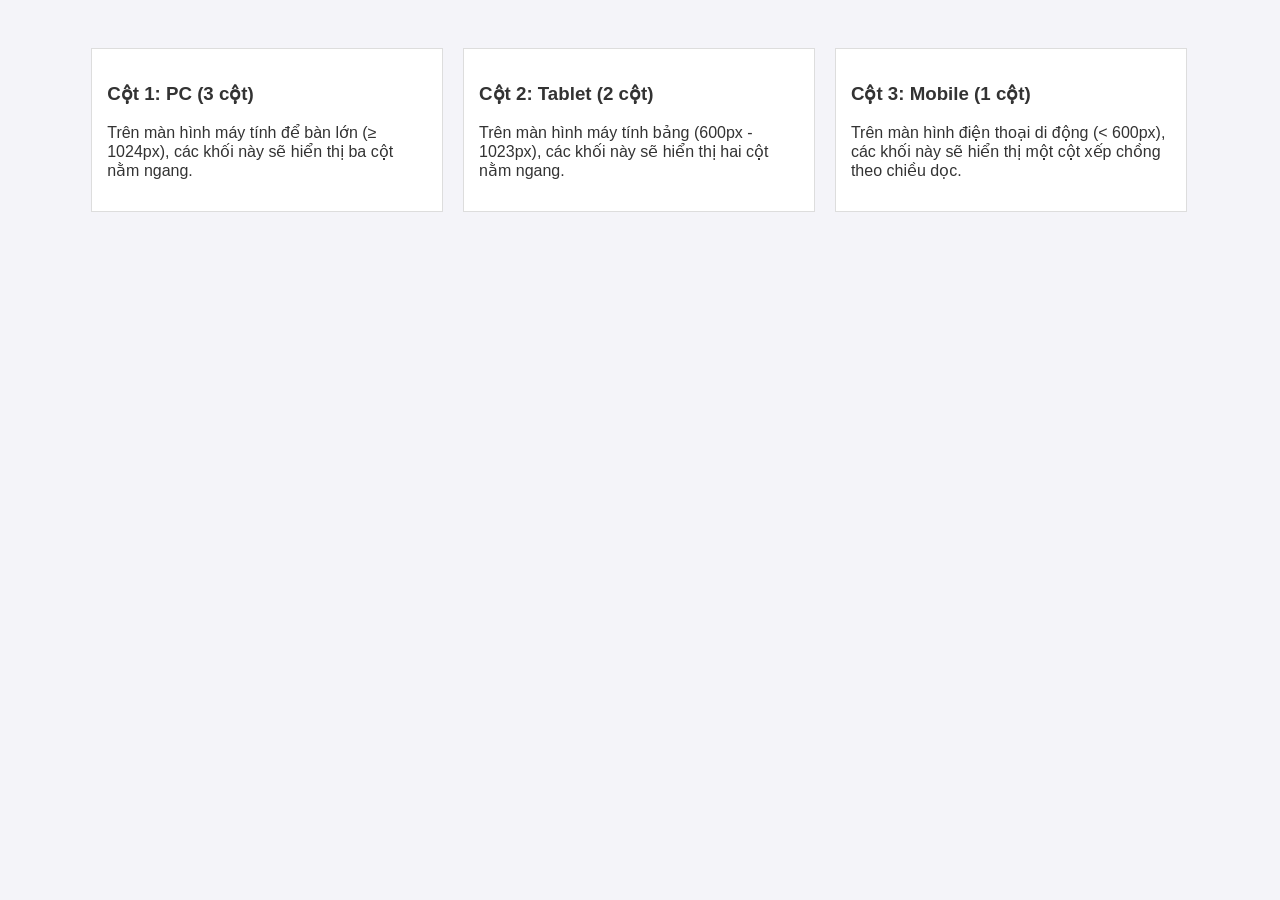
<file: responsive-Bai tap 3.html>
<!doctype html>
<html lang="vi">
  <head>
    <meta charset="UTF-8" />
    <meta name="viewport" content="width=device-width, initial-scale=1.0" />
    <title>Responsive Web Design Demo</title>
    <style>
      /* 1. Base Styles (Thiết lập chung cho mọi màn hình) */
      * {
        box-sizing: border-box;
      }

      body {
        font-family: sans-serif;
        background-color: #f4f4f9;
        color: #333;
      }

      .container {
        width: 90%;
        max-width: 1200px;
        margin: 0 auto; /* Căn giữa */
        padding: 20px;
      }

      .content {
        display: flex;
        flex-wrap: wrap; /* Cho phép các cột xuống dòng khi không đủ chỗ */
        gap: 20px;
        margin-top: 20px;
      }

      .column {
        flex: 0 0 calc(33.333% - 14px);
        padding: 15px;
        background-color: white;
        border: 1px solid #ddd;
      }

      /* 2. Media Queries (Thiết kế cho các kích thước màn hình cụ thể) */
      @media (max-width: 1023px) {
        .column {
          flex-basis: calc(50% - 10px);
        }
      }

      @media (max-width: 599px) {
        .column {
          flex-basis: 100%;
        }
      }
    </style>
  </head>
  <body>
    <div class="container">
      <div class="content">
        <div class="column">
          <h3>Cột 1: PC (3 cột)</h3>
          <p>
            Trên màn hình máy tính để bàn lớn (≥ 1024px), các khối này sẽ hiển
            thị ba cột nằm ngang.
          </p>
        </div>
        <div class="column">
          <h3>Cột 2: Tablet (2 cột)</h3>
          <p>
            Trên màn hình máy tính bảng (600px - 1023px), các khối này sẽ hiển
            thị hai cột nằm ngang.
          </p>
        </div>
        <div class="column">
          <h3>Cột 3: Mobile (1 cột)</h3>
          <p>
            Trên màn hình điện thoại di động (&lt; 600px), các khối này sẽ hiển
            thị một cột xếp chồng theo chiều dọc.
          </p>
        </div>
      </div>
    </div>
  </body>
</html>
</file>
<file: css/style.css>
/* Website template by freewebsitetemplates.com */
@font-face {
	font-family: 'PTSerif-Caption';
	src: url('../fonts/PT_Serif-Caption-Web-Regular.eot');
	src: local('☺'), url('../fonts/PT_Serif-Caption-Web-Regular.woff') format('woff'), url('../fonts/PT_Serif-Caption-Web-Regular.ttf') format('truetype'), url('../fonts/PT_Serif-Caption-Web-Regular.svg') format('svg');
	font-weight: normal;
	font-style: normal;
}
@font-face {
	font-family: 'UnifrakturCook-Bold';
	src: url('../fonts/UnifrakturCook-Bold.eot');
	src: local('☺'), url('../fonts/UnifrakturCook-Bold.woff') format('woff'), url('../fonts/UnifrakturCook-Bold.ttf') format('truetype'), url('../fonts/UnifrakturCook-Bold.svg') format('svg');
	font-weight: normal;
	font-style: normal;
}
body {
	background: #fed58e url(../images/bg-body.png) repeat-x left top;
	font-family: Georgia, "Times New Roman", Times, serif;
	margin: 0;
}
#background {
}
#page {
	width: 960px;
	margin: 0 auto;
}
img {
	border: 0;
}
/*------------------------------ SPRITES ------------------------------*/
.btn, .btn2, #searchbar form input.txtfield, #navigation li, #navigation li a:hover, #navigation li.selected a {
	background: url(../images/interface.png) no-repeat;
}
#navigation, #navigation > div, #navigation ul {
	background-image: url(../images/bg-navigation.png);
	background-repeat: no-repeat;
}
#connect > a, #featured li > a {
	background: url(../images/icons.png) no-repeat;
}
.btn {
	background-position: -178px 0;
	color: #fcfefc;
	cursor: pointer;
	font-family: Georgia, "Times New Roman", Times, serif;
	font-size: 12px;
	font-weight: bold;
	height: 24px;
	line-height: 24px;
	width: 72px;
	padding: 0 0 4px;
	text-align: center;
}
.btn:hover {
	background-position: -260px 0;
}
.btn2 {
	background-position: 0 -32px;
	display: block;
	color: #fdf6ea;
	font-family: Georgia, "Times New Roman", Times, serif;
	font-size: 24px;
	font-weight: bold;
	height: 51px;
	line-height: 40px;
	width: 204px;
	text-align: center;
	text-decoration: none;
	text-shadow: -3px 3px 3px #173c13;
}
.btn2:hover {
	background-position: -216px -31px;
}
/*------------------------------ HEADER ------------------------------*/
#header {
	height: 106px;
	padding: 24px 0;
	text-align: center;
	position: relative
}
/** motto **/
#motto {
	text-align: right;
	padding: 13px 27px 15px 0;
}
a.sitename {
	float: left;
	display: inline-block;
	font-family: "UnifrakturCook-Bold";
	font-size: 24px;
	height: 24px;
	margin-left: 5px;
}
#motto p {
	display: inline-block;
	height: 24px;
	line-height: 24px;
	margin: 8px 0 0;
}
/** Logo **/
#logo {
	display: inline-block;
	position: absolute;
	left: 360px;
	top: 24px;
}
/** Searchbar **/
#searchbar {
	padding: 0 24px 15px 0;
	text-align: right;
}
#searchbar form {
	display: inline-block;
*float: right; /** Needed for IE7 **/
}
#searchbar form input {
	float: left;
	border: 0;
	margin: 0;
}
#searchbar input.txtfield {
	background-position: 0 0;
	color: #c3baaf;
	font-family: Georgia, "Times New Roman", Times, serif;
	font-size: 12px;
	font-style: italic;
	height: 24px;
	line-height: 24px;
	width: 160px;
	margin: 0 6px 0 0;
	padding: 0 4px;
}
/*------------------------------ CONTENTS ------------------------------*/
#contents {
	background: url(../images/content-shadow.png) no-repeat right bottom;
*display: inline-block; /** Needed for IE7 **/
}
#contents:after {
	clear:both;
	content:"";
	display:block;
	height:0;
	line-height:0;
	visibility:hidden;
}
#contents h1 {
	color: #7e501c;
	font-size: 31px;
	font-weight: normal;
	margin: 0 0 30px;
	text-align: justify;
	text-shadow: 0 3px #fdf2be;
}
#contents h1 a {
	color: #7e501c;
}
#contents h1 em {
	font-weight: bold;
	text-transform: uppercase;
}
#contents h2 {
	font-size: 20px;
	line-height: 42px;
	margin: 0 0 24px;
	text-align: center;
}
#contents h3 {
	color: #300302;
	font-size: 18px;
	line-height: 24px;
	margin: 0 0 0;
	text-transform: uppercase;
}
#contents h4 {
	color: #300302;
	font-size: 14px;
	line-height: 24px;
	margin: 0;
}
#contents p {
	color: #525252;
	font-size: 14px;
	line-height: 24px;
	margin: 0;
	padding: 0 0 30px;
	text-align: justify;
}
#contents p a {
	color: #525252;
}
#contents p a:hover {
	color: #e19320;
}
/** MAIN **/
#main {
	float: right;
	background-color: #fdf6ea;
	min-height: 982px;
	width: 666px;
	margin: 0 24px 0 12px;
	padding: 12px 12px 22px;
}
#main div.body {
	padding: 0 30px;
}
/** list **/
#list {
	list-style: none;
	margin: 30px 0;
	padding: 0;
}
#list li {
	display: inline-block;
	width: 100%;
	margin: 0 0 54px;
}
#list span.time {
	float: right;
	font-size: 12px;
	font-weight: bold;
	margin: 7px 0 0;
}
#list li p {
	padding-bottom: 0;
}
#list li a.more {
	float: right;
	color: #300302;
	font-size: 14px;
	font-style: italic;
}
#list li a.more:hover {
	color: #097a07;
}
/** pagination **/
#pagination {
	font-family: Arial, Helvetica, sans-serif;
	font-size: 12px;
	text-align: center;
}
#pagination a {
	color: #a2a2a1;
	margin: 0 3px;
	padding: 0 2px;
	text-decoration: none;
}
#pagination a:hover {
	color: #be841f;
}
/** gallery **/
#gallery {
	margin: 0 0 36px;
}
#gallery > div {
	margin: 0 0 14px;
}
#gallery ul {
	background-color: #ebe0ce;
	display: inline-block;
	list-style: none;
	width: 606px;
	margin: 0;
	padding: 6px 30px;
}
#gallery ul li {
	float: left;
	cursor: pointer;
	height: 48px;
	width: 78px;
	margin: 0 11px;
}
#gallery ul li:hover {
	filter:alpha(opacity=80);
	opacity: 0.8;
}
/** SIDEBAR **/
#sidebar {
	float: left;
	height: auto;
	width: 229px;
	margin-left: 5px;
}
#sidebar div.section {
	background: url(../images/box-shadow-bottom.png) no-repeat left bottom;
	margin: 0 0 24px;
	padding: 0 0 6px;
}
/** Navigation **/
#navigation {
	background-position: -468px bottom;
	margin: 0 0 16px;
	padding: 0 0 8px;
}
#navigation > div {
	background-position: 0 top;
	padding: 8px 0 0;
}
#navigation ul {
	background-position: -234px top;
	background-repeat: repeat-y;
	list-style: none;
	margin: 0;
	padding: 0 6px;
}
#navigation li {
	background-position: 0 -90px;
	height: 72px;
	width: 216px;
	margin-top: 18px;
}
#navigation li:hover, #navigation li.selected {
	background-position: -226px -90px;
}
#navigation li:first-child {
	margin-top: 0;
}
#navigation li a {
	color: #fffefd;
	display: block;
	font: 30px/72px "PTSerif-Caption";
	text-align: center;
	text-decoration: none;
	text-transform: uppercase;
	text-shadow: 0 5px 2px #27100c;
}
#navigation li a:hover, #navigation li.selected a {
	background-position: 24px -162px;
}
#navigation li.promo a {
	font-size: 19px;
}
/** connect **/
#connect {
	background-color: #fef1bf;
	margin-left: 1px;
	padding: 6px;
}
#connect h2 {
	background-color: #f0c27e;
	color: #7b4c1a;
	text-shadow: 1px 1px #fdf2be;
}
#connect > a {
	display: inline-block;
	height: 19px;
	width: 23px;
	margin: 0 24px 18px;
}
#connect a.twitter {
	background-position: 0 0;
}
#connect a.facebook {
	background-position: -72px 0;
	width: 19px;
}
#connect a.googleplus {
	background-position: -141px 0;
	width: 22px;
}
/** Post **/
#posts {
	background-color: #f4c26b;
	margin-left: 1px;
	padding: 6px;
}
#posts h2 {
	background-color: #be841f;
	color: #5c3b10;
	margin-bottom: 12px;
	text-shadow: 1px 1px #dfa643;
}
#posts ul {
	list-style: none;
	margin: 0;
	padding: 0 6px;
	overflow: hidden;
}
#posts li {
	margin: 0 0 24px;
}
#posts h5 {
	color: #fff;
	font-size: 12px;
	font-weight: normal;
	line-height: 24px;
	margin: 0;
}
#posts p {
	color: #8f5e08;
	font-size: 12px;
	padding-bottom: 6px;
	text-align: left;
}
#posts a.more {
	color: #199209;
	font-size: 12px;
}
#posts a.more:hover {
	color: #bb8528;
}
#posts a.btn2 {
	margin: 0 auto 6px;
}
/** hover states **/
#contents h1 a:hover, #posts p a:hover {
	text-decoration: none;
}
/*------------------------------ FOOTER ------------------------------*/
#footer {
	border-top: 1px solid #ffe6bc;
	width: 100%;
	padding: 40px 0;
	position: absolute;
	left: 0;
}
#footer > div {
	width: 960px;
	margin: 0 auto;
}
/** featured **/
#featured {
	display: inline-block;
	list-style: none;
	margin: 0 0 30px;
	padding: 0;
}
#featured li {
	float: left;
	width: 192px;
	margin: 0 24px;
}
#featured li > a {
	display: block;
	height: 74px;
	width: 72px;
	margin: 0 auto 18px;
}
#featured li a.home {
	background-position: -91px -27px;
}
#featured li a.bell {
	background-position: -91px -112px;
}
#featured li a.globe {
	background-position: -91px -196px;
}
#featured li a.pencil {
	background-position: -91px -280px;
}
#featured li a.home:hover {
	background-position: 0 -27px;
}
#featured li a.bell:hover {
	background-position: 0 -112px;
}
#featured li a.globe:hover {
	background-position: 0 -196px;
}
#featured li a.pencil:hover {
	background-position: 0 -280px;
}
#featured li p {
	color: #593e0f;
	font: 14px/24px "Times New Roman", Times, serif;
	text-align: justify;
}
#featured li p a {
	color: #593e0f;
}
#featured li p a:hover {
	color: #bb8528;
}
#footnote {
	color: #c89f59;
	font-family: "Trebuchet MS", Arial, Helvetica, sans-serif;
	font-size: 10px;
	width: 950px;
	border-top: 6px solid #d6ae6a;
	margin: 0 auto;
	padding: 34px 0;
	text-align: center;
}
</file>
<file: Bai tap 2 - JS tin tuc va gio hang/css/style.css>
/* Website template by freewebsitetemplates.com */
@font-face {
	font-family: 'PTSerif-Caption';
	src: url('../fonts/PT_Serif-Caption-Web-Regular.eot');
	src: local('☺'), url('../fonts/PT_Serif-Caption-Web-Regular.woff') format('woff'), url('../fonts/PT_Serif-Caption-Web-Regular.ttf') format('truetype'), url('../fonts/PT_Serif-Caption-Web-Regular.svg') format('svg');
	font-weight: normal;
	font-style: normal;
}
@font-face {
	font-family: 'UnifrakturCook-Bold';
	src: url('../fonts/UnifrakturCook-Bold.eot');
	src: local('☺'), url('../fonts/UnifrakturCook-Bold.woff') format('woff'), url('../fonts/UnifrakturCook-Bold.ttf') format('truetype'), url('../fonts/UnifrakturCook-Bold.svg') format('svg');
	font-weight: normal;
	font-style: normal;
}
body {
	background: #fed58e url(../images/bg-body.png) repeat-x left top;
	font-family: Georgia, "Times New Roman", Times, serif;
	margin: 0;
}
#background {
}
#page {
	width: 960px;
	margin: 0 auto;
}
img {
	border: 0;
}
/*------------------------------ SPRITES ------------------------------*/
.btn, .btn2, #searchbar form input.txtfield, #navigation li, #navigation li a:hover, #navigation li.selected a {
	background: url(../images/interface.png) no-repeat;
}
#navigation, #navigation > div, #navigation ul {
	background-image: url(../images/bg-navigation.png);
	background-repeat: no-repeat;
}
#connect > a, #featured li > a {
	background: url(../images/icons.png) no-repeat;
}
.btn {
	background-position: -178px 0;
	color: #fcfefc;
	cursor: pointer;
	font-family: Georgia, "Times New Roman", Times, serif;
	font-size: 12px;
	font-weight: bold;
	height: 24px;
	line-height: 24px;
	width: 72px;
	padding: 0 0 4px;
	text-align: center;
}
.btn:hover {
	background-position: -260px 0;
}
.btn2 {
	background-position: 0 -32px;
	display: block;
	color: #fdf6ea;
	font-family: Georgia, "Times New Roman", Times, serif;
	font-size: 24px;
	font-weight: bold;
	height: 51px;
	line-height: 40px;
	width: 204px;
	text-align: center;
	text-decoration: none;
	text-shadow: -3px 3px 3px #173c13;
}
.btn2:hover {
	background-position: -216px -31px;
}
/*------------------------------ HEADER ------------------------------*/
#header {
	height: 106px;
	padding: 24px 0;
	text-align: center;
	position: relative
}
/** motto **/
#motto {
	text-align: right;
	padding: 13px 27px 15px 0;
}
a.sitename {
	float: left;
	display: inline-block;
	font-family: "UnifrakturCook-Bold";
	font-size: 24px;
	height: 24px;
	margin-left: 5px;
}
#motto p {
	display: inline-block;
	height: 24px;
	line-height: 24px;
	margin: 8px 0 0;
}
/** Logo **/
#logo {
	display: inline-block;
	position: absolute;
	left: 360px;
	top: 24px;
}
/** Searchbar **/
#searchbar {
	padding: 0 24px 15px 0;
	text-align: right;
}
#searchbar form {
	display: inline-block;
*float: right; /** Needed for IE7 **/
}
#searchbar form input {
	float: left;
	border: 0;
	margin: 0;
}
#searchbar input.txtfield {
	background-position: 0 0;
	color: #c3baaf;
	font-family: Georgia, "Times New Roman", Times, serif;
	font-size: 12px;
	font-style: italic;
	height: 24px;
	line-height: 24px;
	width: 160px;
	margin: 0 6px 0 0;
	padding: 0 4px;
}
/*------------------------------ CONTENTS ------------------------------*/
#contents {
	background: url(../images/content-shadow.png) no-repeat right bottom;
*display: inline-block; /** Needed for IE7 **/
}
#contents:after {
	clear:both;
	content:"";
	display:block;
	height:0;
	line-height:0;
	visibility:hidden;
}
#contents h1 {
	color: #7e501c;
	font-size: 31px;
	font-weight: normal;
	margin: 0 0 30px;
	text-align: justify;
	text-shadow: 0 3px #fdf2be;
}
#contents h1 a {
	color: #7e501c;
}
#contents h1 em {
	font-weight: bold;
	text-transform: uppercase;
}
#contents h2 {
	font-size: 20px;
	line-height: 42px;
	margin: 0 0 24px;
	text-align: center;
}
#contents h3 {
	color: #300302;
	font-size: 18px;
	line-height: 24px;
	margin: 0 0 0;
	text-transform: uppercase;
}
#contents h4 {
	color: #300302;
	font-size: 14px;
	line-height: 24px;
	margin: 0;
}
#contents p {
	color: #525252;
	font-size: 14px;
	line-height: 24px;
	margin: 0;
	padding: 0 0 30px;
	text-align: justify;
}
#contents p a {
	color: #525252;
}
#contents p a:hover {
	color: #e19320;
}
/** MAIN **/
#main {
	float: right;
	background-color: #fdf6ea;
	min-height: 982px;
	width: 666px;
	margin: 0 24px 0 12px;
	padding: 12px 12px 22px;
}
#main div.body {
	padding: 0 30px;
}
/** list **/
#list {
	list-style: none;
	margin: 30px 0;
	padding: 0;
}
#list li {
	display: inline-block;
	width: 100%;
	margin: 0 0 54px;
}
#list span.time {
	float: right;
	font-size: 12px;
	font-weight: bold;
	margin: 7px 0 0;
}
#list li p {
	padding-bottom: 0;
}
#list li a.more {
	float: right;
	color: #300302;
	font-size: 14px;
	font-style: italic;
}
#list li a.more:hover {
	color: #097a07;
}
/** pagination **/
#pagination {
	font-family: Arial, Helvetica, sans-serif;
	font-size: 12px;
	text-align: center;
}
#pagination a {
	color: #a2a2a1;
	margin: 0 3px;
	padding: 0 2px;
	text-decoration: none;
}
#pagination a:hover {
	color: #be841f;
}
/** gallery **/
#gallery {
	margin: 0 0 36px;
}
#gallery > div {
	margin: 0 0 14px;
}
#gallery ul {
	background-color: #ebe0ce;
	display: inline-block;
	list-style: none;
	width: 606px;
	margin: 0;
	padding: 6px 30px;
}
#gallery ul li {
	float: left;
	cursor: pointer;
	height: 48px;
	width: 78px;
	margin: 0 11px;
}
#gallery ul li:hover {
	filter:alpha(opacity=80);
	opacity: 0.8;
}
/** SIDEBAR **/
#sidebar {
	float: left;
	height: auto;
	width: 229px;
	margin-left: 5px;
}
#sidebar div.section {
	background: url(../images/box-shadow-bottom.png) no-repeat left bottom;
	margin: 0 0 24px;
	padding: 0 0 6px;
}
/** Navigation **/
#navigation {
	background-position: -468px bottom;
	margin: 0 0 16px;
	padding: 0 0 8px;
}
#navigation > div {
	background-position: 0 top;
	padding: 8px 0 0;
}
#navigation ul {
	background-position: -234px top;
	background-repeat: repeat-y;
	list-style: none;
	margin: 0;
	padding: 0 6px;
}
#navigation li {
	background-position: 0 -90px;
	height: 72px;
	width: 216px;
	margin-top: 18px;
}
#navigation li:hover, #navigation li.selected {
	background-position: -226px -90px;
}
#navigation li:first-child {
	margin-top: 0;
}
#navigation li a {
	color: #fffefd;
	display: block;
	font: 30px/72px "PTSerif-Caption";
	text-align: center;
	text-decoration: none;
	text-transform: uppercase;
	text-shadow: 0 5px 2px #27100c;
}
#navigation li a:hover, #navigation li.selected a {
	background-position: 24px -162px;
}
/** connect **/
#connect {
	background-color: #fef1bf;
	margin-left: 1px;
	padding: 6px;
}
#connect h2 {
	background-color: #f0c27e;
	color: #7b4c1a;
	text-shadow: 1px 1px #fdf2be;
}
#connect > a {
	display: inline-block;
	height: 19px;
	width: 23px;
	margin: 0 24px 18px;
}
#connect a.twitter {
	background-position: 0 0;
}
#connect a.facebook {
	background-position: -72px 0;
	width: 19px;
}
#connect a.googleplus {
	background-position: -141px 0;
	width: 22px;
}
/** Post **/
#posts {
	background-color: #f4c26b;
	margin-left: 1px;
	padding: 6px;
}
#posts h2 {
	background-color: #be841f;
	color: #5c3b10;
	margin-bottom: 12px;
	text-shadow: 1px 1px #dfa643;
}
#posts ul {
	list-style: none;
	margin: 0;
	padding: 0 6px;
	overflow: hidden;
}
#posts li {
	margin: 0 0 24px;
}
#posts h5 {
	color: #fff;
	font-size: 12px;
	font-weight: normal;
	line-height: 24px;
	margin: 0;
}
#posts p {
	color: #8f5e08;
	font-size: 12px;
	padding-bottom: 6px;
	text-align: left;
}
#posts a.more {
	color: #199209;
	font-size: 12px;
}
#posts a.more:hover {
	color: #bb8528;
}
#posts a.btn2 {
	margin: 0 auto 6px;
}
/** hover states **/
#contents h1 a:hover, #posts p a:hover {
	text-decoration: none;
}
/*------------------------------ FOOTER ------------------------------*/
#footer {
	border-top: 1px solid #ffe6bc;
	width: 100%;
	padding: 40px 0;
	position: absolute;
	left: 0;
}
#footer > div {
	width: 960px;
	margin: 0 auto;
}
/** featured **/
#featured {
	display: inline-block;
	list-style: none;
	margin: 0 0 30px;
	padding: 0;
}
#featured li {
	float: left;
	width: 192px;
	margin: 0 24px;
}
#featured li > a {
	display: block;
	height: 74px;
	width: 72px;
	margin: 0 auto 18px;
}
#featured li a.home {
	background-position: -91px -27px;
}
#featured li a.bell {
	background-position: -91px -112px;
}
#featured li a.globe {
	background-position: -91px -196px;
}
#featured li a.pencil {
	background-position: -91px -280px;
}
#featured li a.home:hover {
	background-position: 0 -27px;
}
#featured li a.bell:hover {
	background-position: 0 -112px;
}
#featured li a.globe:hover {
	background-position: 0 -196px;
}
#featured li a.pencil:hover {
	background-position: 0 -280px;
}
#featured li p {
	color: #593e0f;
	font: 14px/24px "Times New Roman", Times, serif;
	text-align: justify;
}
#featured li p a {
	color: #593e0f;
}
#featured li p a:hover {
	color: #bb8528;
}
#footnote {
	color: #c89f59;
	font-family: "Trebuchet MS", Arial, Helvetica, sans-serif;
	font-size: 10px;
	width: 950px;
	border-top: 6px solid #d6ae6a;
	margin: 0 auto;
	padding: 34px 0;
	text-align: center;
}
</file>
<file: Bai tap 2 - JS tin tuc va gio hang/css/bai-js.css>
/* Bổ sung cho bài thực hành JavaScript — không sửa css/style.css gốc */
#ket-qua {
	background-color: #fef1bf;
	border: 1px solid #f0c27e;
	color: #300302;
	font: 13px/20px Consolas, "Courier New", monospace;
	min-height: 120px;
	margin: 12px 0 30px;
	padding: 12px;
	white-space: pre-wrap;
}
#contents code {
	background-color: #ebe0ce;
	font-family: Consolas, "Courier New", monospace;
	padding: 0 3px;
}
</file>
<file: Bai tap 3 - JS thu vien anh va tin nhanh/css/style.css>
/* Website template by freewebsitetemplates.com */
@font-face {
	font-family: 'PTSerif-Caption';
	src: url('../fonts/PT_Serif-Caption-Web-Regular.eot');
	src: local('☺'), url('../fonts/PT_Serif-Caption-Web-Regular.woff') format('woff'), url('../fonts/PT_Serif-Caption-Web-Regular.ttf') format('truetype'), url('../fonts/PT_Serif-Caption-Web-Regular.svg') format('svg');
	font-weight: normal;
	font-style: normal;
}
@font-face {
	font-family: 'UnifrakturCook-Bold';
	src: url('../fonts/UnifrakturCook-Bold.eot');
	src: local('☺'), url('../fonts/UnifrakturCook-Bold.woff') format('woff'), url('../fonts/UnifrakturCook-Bold.ttf') format('truetype'), url('../fonts/UnifrakturCook-Bold.svg') format('svg');
	font-weight: normal;
	font-style: normal;
}
body {
	background: #fed58e url(../images/bg-body.png) repeat-x left top;
	font-family: Georgia, "Times New Roman", Times, serif;
	margin: 0;
}
#background {
}
#page {
	width: 960px;
	margin: 0 auto;
}
img {
	border: 0;
}
/*------------------------------ SPRITES ------------------------------*/
.btn, .btn2, #searchbar form input.txtfield, #navigation li, #navigation li a:hover, #navigation li.selected a {
	background: url(../images/interface.png) no-repeat;
}
#navigation, #navigation > div, #navigation ul {
	background-image: url(../images/bg-navigation.png);
	background-repeat: no-repeat;
}
#connect > a, #featured li > a {
	background: url(../images/icons.png) no-repeat;
}
.btn {
	background-position: -178px 0;
	color: #fcfefc;
	cursor: pointer;
	font-family: Georgia, "Times New Roman", Times, serif;
	font-size: 12px;
	font-weight: bold;
	height: 24px;
	line-height: 24px;
	width: 72px;
	padding: 0 0 4px;
	text-align: center;
}
.btn:hover {
	background-position: -260px 0;
}
.btn2 {
	background-position: 0 -32px;
	display: block;
	color: #fdf6ea;
	font-family: Georgia, "Times New Roman", Times, serif;
	font-size: 24px;
	font-weight: bold;
	height: 51px;
	line-height: 40px;
	width: 204px;
	text-align: center;
	text-decoration: none;
	text-shadow: -3px 3px 3px #173c13;
}
.btn2:hover {
	background-position: -216px -31px;
}
/*------------------------------ HEADER ------------------------------*/
#header {
	height: 106px;
	padding: 24px 0;
	text-align: center;
	position: relative
}
/** motto **/
#motto {
	text-align: right;
	padding: 13px 27px 15px 0;
}
a.sitename {
	float: left;
	display: inline-block;
	font-family: "UnifrakturCook-Bold";
	font-size: 24px;
	height: 24px;
	margin-left: 5px;
}
#motto p {
	display: inline-block;
	height: 24px;
	line-height: 24px;
	margin: 8px 0 0;
}
/** Logo **/
#logo {
	display: inline-block;
	position: absolute;
	left: 360px;
	top: 24px;
}
/** Searchbar **/
#searchbar {
	padding: 0 24px 15px 0;
	text-align: right;
}
#searchbar form {
	display: inline-block;
*float: right; /** Needed for IE7 **/
}
#searchbar form input {
	float: left;
	border: 0;
	margin: 0;
}
#searchbar input.txtfield {
	background-position: 0 0;
	color: #c3baaf;
	font-family: Georgia, "Times New Roman", Times, serif;
	font-size: 12px;
	font-style: italic;
	height: 24px;
	line-height: 24px;
	width: 160px;
	margin: 0 6px 0 0;
	padding: 0 4px;
}
/*------------------------------ CONTENTS ------------------------------*/
#contents {
	background: url(../images/content-shadow.png) no-repeat right bottom;
*display: inline-block; /** Needed for IE7 **/
}
#contents:after {
	clear:both;
	content:"";
	display:block;
	height:0;
	line-height:0;
	visibility:hidden;
}
#contents h1 {
	color: #7e501c;
	font-size: 31px;
	font-weight: normal;
	margin: 0 0 30px;
	text-align: justify;
	text-shadow: 0 3px #fdf2be;
}
#contents h1 a {
	color: #7e501c;
}
#contents h1 em {
	font-weight: bold;
	text-transform: uppercase;
}
#contents h2 {
	font-size: 20px;
	line-height: 42px;
	margin: 0 0 24px;
	text-align: center;
}
#contents h3 {
	color: #300302;
	font-size: 18px;
	line-height: 24px;
	margin: 0 0 0;
	text-transform: uppercase;
}
#contents h4 {
	color: #300302;
	font-size: 14px;
	line-height: 24px;
	margin: 0;
}
#contents p {
	color: #525252;
	font-size: 14px;
	line-height: 24px;
	margin: 0;
	padding: 0 0 30px;
	text-align: justify;
}
#contents p a {
	color: #525252;
}
#contents p a:hover {
	color: #e19320;
}
/** MAIN **/
#main {
	float: right;
	background-color: #fdf6ea;
	min-height: 982px;
	width: 666px;
	margin: 0 24px 0 12px;
	padding: 12px 12px 22px;
}
#main div.body {
	padding: 0 30px;
}
/** list **/
#list {
	list-style: none;
	margin: 30px 0;
	padding: 0;
}
#list li {
	display: inline-block;
	width: 100%;
	margin: 0 0 54px;
}
#list span.time {
	float: right;
	font-size: 12px;
	font-weight: bold;
	margin: 7px 0 0;
}
#list li p {
	padding-bottom: 0;
}
#list li a.more {
	float: right;
	color: #300302;
	font-size: 14px;
	font-style: italic;
}
#list li a.more:hover {
	color: #097a07;
}
/** pagination **/
#pagination {
	font-family: Arial, Helvetica, sans-serif;
	font-size: 12px;
	text-align: center;
}
#pagination a {
	color: #a2a2a1;
	margin: 0 3px;
	padding: 0 2px;
	text-decoration: none;
}
#pagination a:hover {
	color: #be841f;
}
/** gallery **/
#gallery {
	margin: 0 0 36px;
}
#gallery > div {
	margin: 0 0 14px;
}
#gallery ul {
	background-color: #ebe0ce;
	display: inline-block;
	list-style: none;
	width: 606px;
	margin: 0;
	padding: 6px 30px;
}
#gallery ul li {
	float: left;
	cursor: pointer;
	height: 48px;
	width: 78px;
	margin: 0 11px;
}
#gallery ul li:hover {
	filter:alpha(opacity=80);
	opacity: 0.8;
}
/** SIDEBAR **/
#sidebar {
	float: left;
	height: auto;
	width: 229px;
	margin-left: 5px;
}
#sidebar div.section {
	background: url(../images/box-shadow-bottom.png) no-repeat left bottom;
	margin: 0 0 24px;
	padding: 0 0 6px;
}
/** Navigation **/
#navigation {
	background-position: -468px bottom;
	margin: 0 0 16px;
	padding: 0 0 8px;
}
#navigation > div {
	background-position: 0 top;
	padding: 8px 0 0;
}
#navigation ul {
	background-position: -234px top;
	background-repeat: repeat-y;
	list-style: none;
	margin: 0;
	padding: 0 6px;
}
#navigation li {
	background-position: 0 -90px;
	height: 72px;
	width: 216px;
	margin-top: 18px;
}
#navigation li:hover, #navigation li.selected {
	background-position: -226px -90px;
}
#navigation li:first-child {
	margin-top: 0;
}
#navigation li a {
	color: #fffefd;
	display: block;
	font: 30px/72px "PTSerif-Caption";
	text-align: center;
	text-decoration: none;
	text-transform: uppercase;
	text-shadow: 0 5px 2px #27100c;
}
#navigation li a:hover, #navigation li.selected a {
	background-position: 24px -162px;
}
/** connect **/
#connect {
	background-color: #fef1bf;
	margin-left: 1px;
	padding: 6px;
}
#connect h2 {
	background-color: #f0c27e;
	color: #7b4c1a;
	text-shadow: 1px 1px #fdf2be;
}
#connect > a {
	display: inline-block;
	height: 19px;
	width: 23px;
	margin: 0 24px 18px;
}
#connect a.twitter {
	background-position: 0 0;
}
#connect a.facebook {
	background-position: -72px 0;
	width: 19px;
}
#connect a.googleplus {
	background-position: -141px 0;
	width: 22px;
}
/** Post **/
#posts {
	background-color: #f4c26b;
	margin-left: 1px;
	padding: 6px;
}
#posts h2 {
	background-color: #be841f;
	color: #5c3b10;
	margin-bottom: 12px;
	text-shadow: 1px 1px #dfa643;
}
#posts ul {
	list-style: none;
	margin: 0;
	padding: 0 6px;
	overflow: hidden;
}
#posts li {
	margin: 0 0 24px;
}
#posts h5 {
	color: #fff;
	font-size: 12px;
	font-weight: normal;
	line-height: 24px;
	margin: 0;
}
#posts p {
	color: #8f5e08;
	font-size: 12px;
	padding-bottom: 6px;
	text-align: left;
}
#posts a.more {
	color: #199209;
	font-size: 12px;
}
#posts a.more:hover {
	color: #bb8528;
}
#posts a.btn2 {
	margin: 0 auto 6px;
}
/** hover states **/
#contents h1 a:hover, #posts p a:hover {
	text-decoration: none;
}
/*------------------------------ FOOTER ------------------------------*/
#footer {
	border-top: 1px solid #ffe6bc;
	width: 100%;
	padding: 40px 0;
	position: absolute;
	left: 0;
}
#footer > div {
	width: 960px;
	margin: 0 auto;
}
/** featured **/
#featured {
	display: inline-block;
	list-style: none;
	margin: 0 0 30px;
	padding: 0;
}
#featured li {
	float: left;
	width: 192px;
	margin: 0 24px;
}
#featured li > a {
	display: block;
	height: 74px;
	width: 72px;
	margin: 0 auto 18px;
}
#featured li a.home {
	background-position: -91px -27px;
}
#featured li a.bell {
	background-position: -91px -112px;
}
#featured li a.globe {
	background-position: -91px -196px;
}
#featured li a.pencil {
	background-position: -91px -280px;
}
#featured li a.home:hover {
	background-position: 0 -27px;
}
#featured li a.bell:hover {
	background-position: 0 -112px;
}
#featured li a.globe:hover {
	background-position: 0 -196px;
}
#featured li a.pencil:hover {
	background-position: 0 -280px;
}
#featured li p {
	color: #593e0f;
	font: 14px/24px "Times New Roman", Times, serif;
	text-align: justify;
}
#featured li p a {
	color: #593e0f;
}
#featured li p a:hover {
	color: #bb8528;
}
#footnote {
	color: #c89f59;
	font-family: "Trebuchet MS", Arial, Helvetica, sans-serif;
	font-size: 10px;
	width: 950px;
	border-top: 6px solid #d6ae6a;
	margin: 0 auto;
	padding: 34px 0;
	text-align: center;
}
</file>
<file: Bai tap 3 - JS thu vien anh va tin nhanh/css/bai-js.css>
/* Bổ sung cho bài thực hành JavaScript — không sửa css/style.css gốc */

/* ----- Dùng chung ----- */
#ket-qua {
	background-color: #fef1bf;
	border: 1px solid #f0c27e;
	color: #300302;
	font: 13px/20px Consolas, "Courier New", monospace;
	min-height: 60px;
	margin: 12px 0 30px;
	padding: 12px;
	white-space: pre-wrap;
}
#contents code {
	background-color: #ebe0ce;
	font-family: Consolas, "Courier New", monospace;
	padding: 0 3px;
}
#nut-khoa, #nut-dang, #nut-kiem-tra {
	background-color: #be841f;
	border: 0;
	color: #fffefd;
	cursor: pointer;
	font: bold 12px/24px Georgia, "Times New Roman", Times, serif;
	margin: 8px 0 0;
	padding: 0 12px;
}

/* ----- Bài A: thư viện ảnh ----- */
#gallery ul li.dang-chon {
	outline: 3px solid #be841f;
}
#chu-thich {
	font-size: 12px;
	font-style: italic;
	padding: 6px 0 0;
	text-align: center;
}

/* ----- Bài B: lọc tin và đăng tin nhanh ----- */
.an {
	display: none !important;
}
#list li p {
	max-height: 48px;
	overflow: hidden;
}
#list li p.day-du {
	max-height: none;
}
#list li button.more {
	background: none;
	border: 0;
	color: #300302;
	cursor: pointer;
	float: right;
	font: italic 14px Georgia, "Times New Roman", Times, serif;
	padding: 0;
}
#list li button.more:hover {
	color: #097a07;
}
#them-tin {
	background-color: #ebe0ce;
	margin: 30px 0 12px;
	padding: 12px;
}
#them-tin input, #them-tin textarea {
	border: 1px solid #c3baaf;
	box-sizing: border-box;
	display: block;
	font: 13px Georgia, "Times New Roman", Times, serif;
	margin: 6px 0;
	padding: 4px;
	width: 100%;
}
#bao-loi {
	color: #b3261e;
	font-size: 12px;
	min-height: 18px;
	padding: 6px 0 0;
}
#bo-dem, #khong-thay {
	font-size: 12px;
	font-style: italic;
	padding: 0;
}
</file>
<file: bai-tap-1/style-loi.css>
/* =====================================================================
   Blakletterpress — Trang khuyến mãi thiệp Tết 2026
   HOẠT ĐỘNG 1 — CSS ĐÃ CÀI LỖI (chủ đề: Box model + Position).

   Trang này đáng lẽ hiển thị như sau:
   - Thanh menu trên cùng DÍNH lại khi cuộn (sticky) và luôn nằm trên ảnh.
   - Ảnh hero phủ kín khung, chữ tiêu đề nằm CHÍNH GIỮA ảnh.
   - Ba thẻ sản phẩm xếp thành MỘT HÀNG, mỗi thẻ có nhãn "-20%" ở GÓC TRÊN
     BÊN PHẢI của chính thẻ đó; ảnh và chữ nằm gọn trong thẻ.
   - Nút "↑" nổi cố định ở GÓC DƯỚI BÊN PHẢI màn hình khi cuộn.

   Hiện tại bố cục đang VỠ. Nhiệm vụ của bạn (KHÔNG dùng AI): tìm và sửa
   các lỗi box model / position để trang hiển thị đúng như mô tả trên.
   ===================================================================== */

* {
	margin: 0;
	padding: 0;
	box-sizing: border-box;
}

body {
	font-family: "Segoe UI", Arial, sans-serif;
	color: #222;
	background: #f4f1ea;
	line-height: 1.5;
}

a {
	color: inherit;
}

/* ===== Header / thanh điều hướng ===== */
.site-header {
	background: #2b2b2b;
	position: sticky;
	top: 0;
	z-index: 100;
}

.header-inner {
	max-width: 1000px;
	margin: 0 auto;
	padding: 16px 24px;
	display: flex;
	align-items: center;
	justify-content: space-between;
}

.brand {
	color: #fff;
	font-size: 24px;
	font-weight: bold;
	text-decoration: none;
}

.main-nav ul {
	list-style: none;
	display: flex;
	gap: 24px;
}

.main-nav a {
	color: #ddd;
	text-decoration: none;
}

.main-nav a:hover {
	color: #fff;
}

/* ===== Hero ===== */
.hero {
	position: relative;
	height: 360px;
	overflow: hidden;
}

.hero-bg {
	width: 100%;
	height: 100%;
	object-fit: cover;
}

.hero-overlay {
	position: absolute;
	top: 50%;
	left: 50%;
	transform: translate(-50%, -50%);
	width: 80%;
	max-width: 560px;
	text-align: center;
	color: #fff;
	text-shadow: 0 2px 6px rgba(0, 0, 0, 0.6);
	z-index: 5;
}

.hero-overlay h1 {
	font-size: 34px;
	margin-bottom: 12px;
}

.hero-overlay p {
	font-size: 18px;
	margin-bottom: 20px;
}

.hero-btn {
	display: inline-block;
	padding: 12px 28px;
	background: #c0392b;
	color: #fff;
	text-decoration: none;
	border-radius: 4px;
}

/* ===== Khu sản phẩm ===== */
.products {
	max-width: 1000px;
	margin: 48px auto;
	padding: 0 24px;
}

.products h2 {
	margin-bottom: 24px;
	font-size: 28px;
}

.card-list {
	display: flex;
	flex-wrap: wrap;
	gap: 24px;
}

.card {
	flex: 0 0 calc((100% - 48px) / 3);
	position: relative;
	background: #fff;
	border: 1px solid #e0d8c8;
	border-radius: 8px;
	padding: 16px;
	box-shadow: 0 4px 12px rgba(0, 0, 0, 0.06);
}

.badge {
	position: absolute;
	top: 12px;
	right: 12px;
	background: #c0392b;
	color: #fff;
	font-size: 14px;
	font-weight: bold;
	padding: 4px 10px;
	border-radius: 20px;
	z-index: 2;
}

.card img {
	display: block;
	width: 100%;
	height: 180px;
	object-fit: cover;
	border-radius: 4px;
}

.card-body h3 {
	margin: 12px 0 8px;
	font-size: 20px;
}

.card-body p {
	margin-bottom: 8px;
	font-size: 15px;
	color: #555;
}

.card-body .price {
	color: #c0392b;
	font-weight: bold;
	font-size: 18px;
}

/* ===== Nút lên đầu trang ===== */
.back-to-top {
	position: fixed;
	bottom: 24px;
	right: 24px;
	width: 48px;
	height: 48px;
	background: #2b2b2b;
	color: #fff;
	text-align: center;
	line-height: 48px;
	font-size: 22px;
	text-decoration: none;
	border-radius: 50%;
	z-index: 99;
}

/* ===== Footer ===== */
.site-footer {
	margin-top: 48px;
	padding: 32px 24px;
	background: #2b2b2b;
	color: #cfcfcf;
	text-align: center;
	font-size: 14px;
}
</file>
<file: baitap2/style-loi.css>
/* =====================================================================
   Blakletterpress — Trang khuyến mãi thiệp Tết 2026
   HOẠT ĐỘNG 2 — CSS cho phần DÙNG GenAI (chủ đề: Box model + Position).

   Khác với Hoạt động 1, ở đây trang trông GẦN NHƯ đúng: nhìn lướt qua thấy
   ổn, nhưng vẫn còn MỘT VÀI LỖI TINH VI về box model / position mà bạn phải
   phát hiện qua quan sát kỹ + DevTools (ví dụ: cuộn trang để kiểm tra menu,
   xem nhãn "-20%" có đủ trên mọi thẻ không, thu hẹp cửa sổ xem thẻ có bị
   rớt hàng không).

   QUAN TRỌNG: trong file này CŨNG có những đoạn code TRÔNG "thừa/lạ" nhưng
   thực ra ĐANG ĐÚNG và CẦN THIẾT. AI hay "sửa nhầm" chúng. Nhiệm vụ của bạn
   là chỉ sửa lỗi thật và BẢO VỆ những đoạn đúng (xem yêu cầu trong de-bai.md).
   ===================================================================== */

* {
	margin: 0;
	padding: 0;
	box-sizing: border-box;
}

body {
	font-family: "Segoe UI", Arial, sans-serif;
	color: #222;
	background: #f4f1ea;
	line-height: 1.5;
}

a {
	color: inherit;
}

/* ===== Header / thanh điều hướng ===== */
.site-header {
	background: #2b2b2b;
	position: sticky;
	top: 0;
	z-index: 100;
}

.header-inner {
	max-width: 1000px;
	margin: 0 auto;
	padding: 16px 24px;
	display: flex;
	align-items: center;
	justify-content: space-between;
}

.brand {
	color: #fff;
	font-size: 24px;
	font-weight: bold;
	text-decoration: none;
}

.main-nav ul {
	list-style: none;
	display: flex;
	gap: 24px;
}

.main-nav a {
	color: #ddd;
	text-decoration: none;
}

.main-nav a:hover {
	color: #fff;
}

/* ===== Hero ===== */
.hero {
	position: relative;
	height: 360px;
	overflow: hidden;
}

.hero-bg {
	width: 100%;
	height: 100%;
	object-fit: cover;
	transform: scale(1.08);
}

.hero-overlay {
	position: absolute;
	top: 50%;
	left: 50%;
	transform: translate(-50%, -50%);
	width: 80%;
	max-width: 560px;
	text-align: center;
	color: #fff;
	text-shadow: 0 2px 6px rgba(0, 0, 0, 0.6);
}

.hero-overlay h1 {
	font-size: 34px;
	margin-bottom: 12px;
}

.hero-overlay p {
	font-size: 18px;
	margin-bottom: 20px;
}

.hero-btn {
	display: inline-block;
	padding: 12px 28px;
	background: #c0392b;
	color: #fff;
	text-decoration: none;
	border-radius: 4px;
}

/* ===== Khu sản phẩm ===== */
.products {
	max-width: 1000px;
	margin: -48px auto 48px;
	padding: 24px 24px 0;
	position: relative;
	z-index: 1;
	background: #f4f1ea;
	border-radius: 16px 16px 0 0;
}

.products h2 {
	margin-bottom: 24px;
	font-size: 28px;
}

.card-list {
	display: flex;
	flex-wrap: wrap;
	gap: 24px;
}

.card {
	flex: 0 0 calc((100% - 48px) / 3);
	min-height: 320px;
	position: relative;
	background: #fff;
	border: 1px solid #e0d8c8;
	border-radius: 8px;
	padding: 16px;
	box-shadow: 0 4px 12px rgba(0, 0, 0, 0.06);
}

.badge {
	position: absolute;
	top: 12px;
	right: 12px;
	background: #c0392b;
	color: #fff;
	font-size: 14px;
	font-weight: bold;
	padding: 4px 10px;
	border-radius: 20px;
}

.card img {
	display: block;
	width: 100%;
	height: 180px;
	object-fit: cover;
	border-radius: 4px;
}

.card-body h3 {
	margin: 12px 0 8px;
	font-size: 20px;
}

.card-body p {
	margin-bottom: 8px;
	font-size: 15px;
	color: #555;
}

.card-body .price {
	color: #c0392b;
	font-weight: bold;
	font-size: 18px;
}

/* ===== Nút lên đầu trang ===== */
.back-to-top {
	position: fixed;
	bottom: 24px;
	right: 24px;
	width: 48px;
	height: 48px;
	background: #2b2b2b;
	color: #fff;
	text-align: center;
	line-height: 48px;
	font-size: 22px;
	text-decoration: none;
	border-radius: 50%;
	z-index: 200;
}

/* ===== Footer ===== */
.site-footer {
	padding: 32px 24px;
	background: #2b2b2b;
	color: #cfcfcf;
	text-align: center;
	font-size: 14px;
}
</file>
